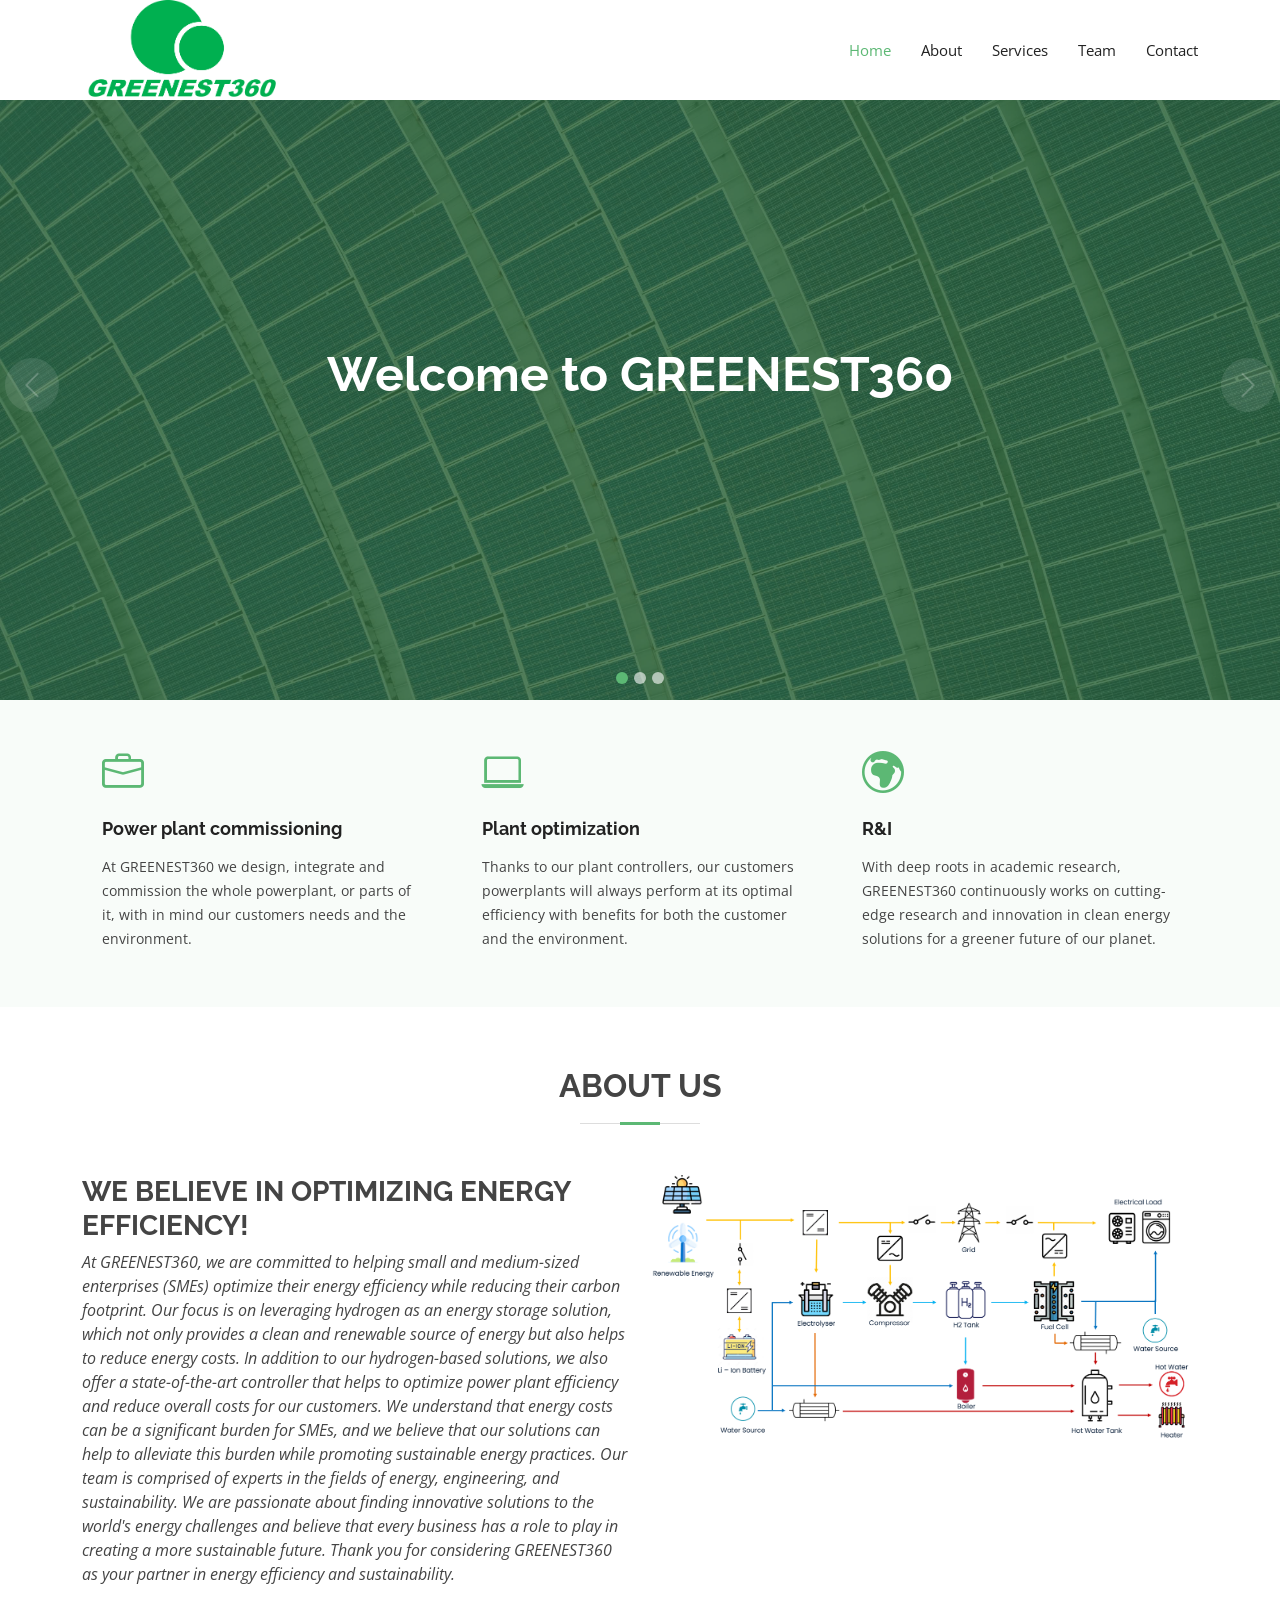
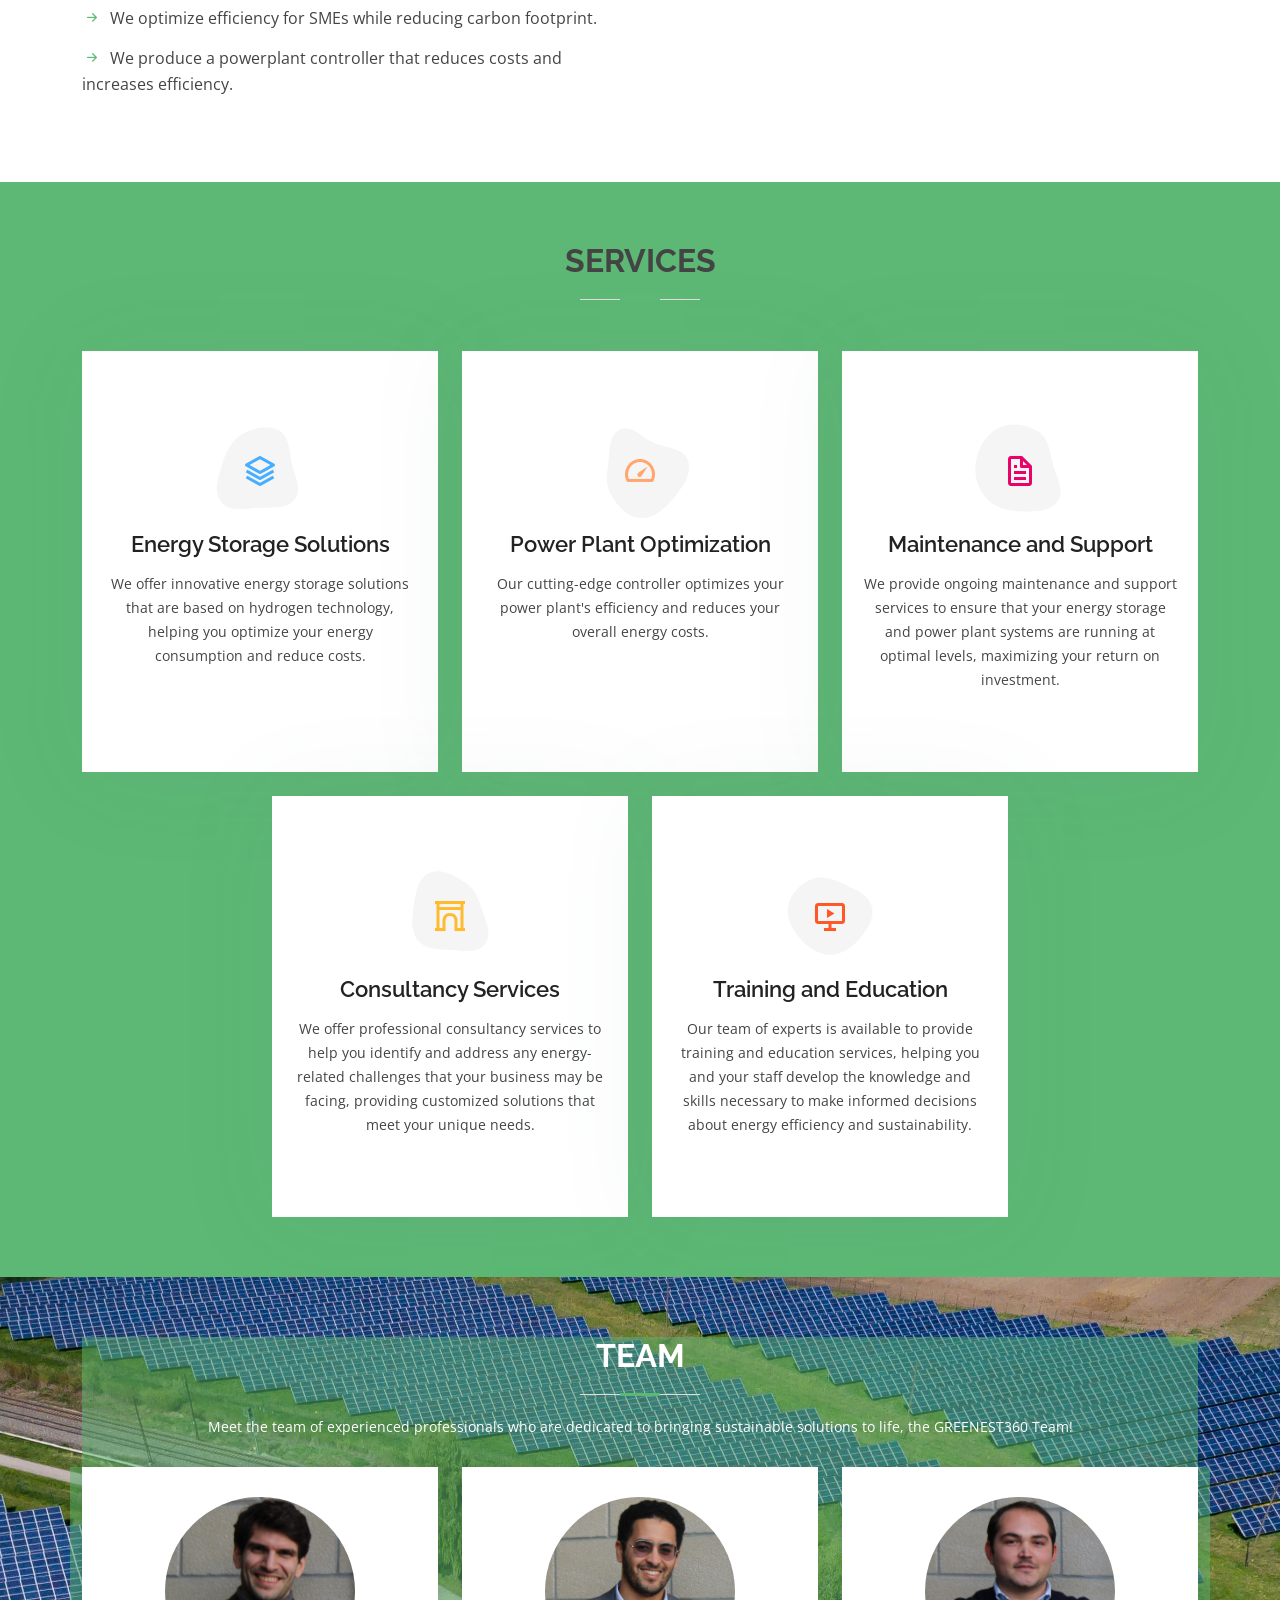
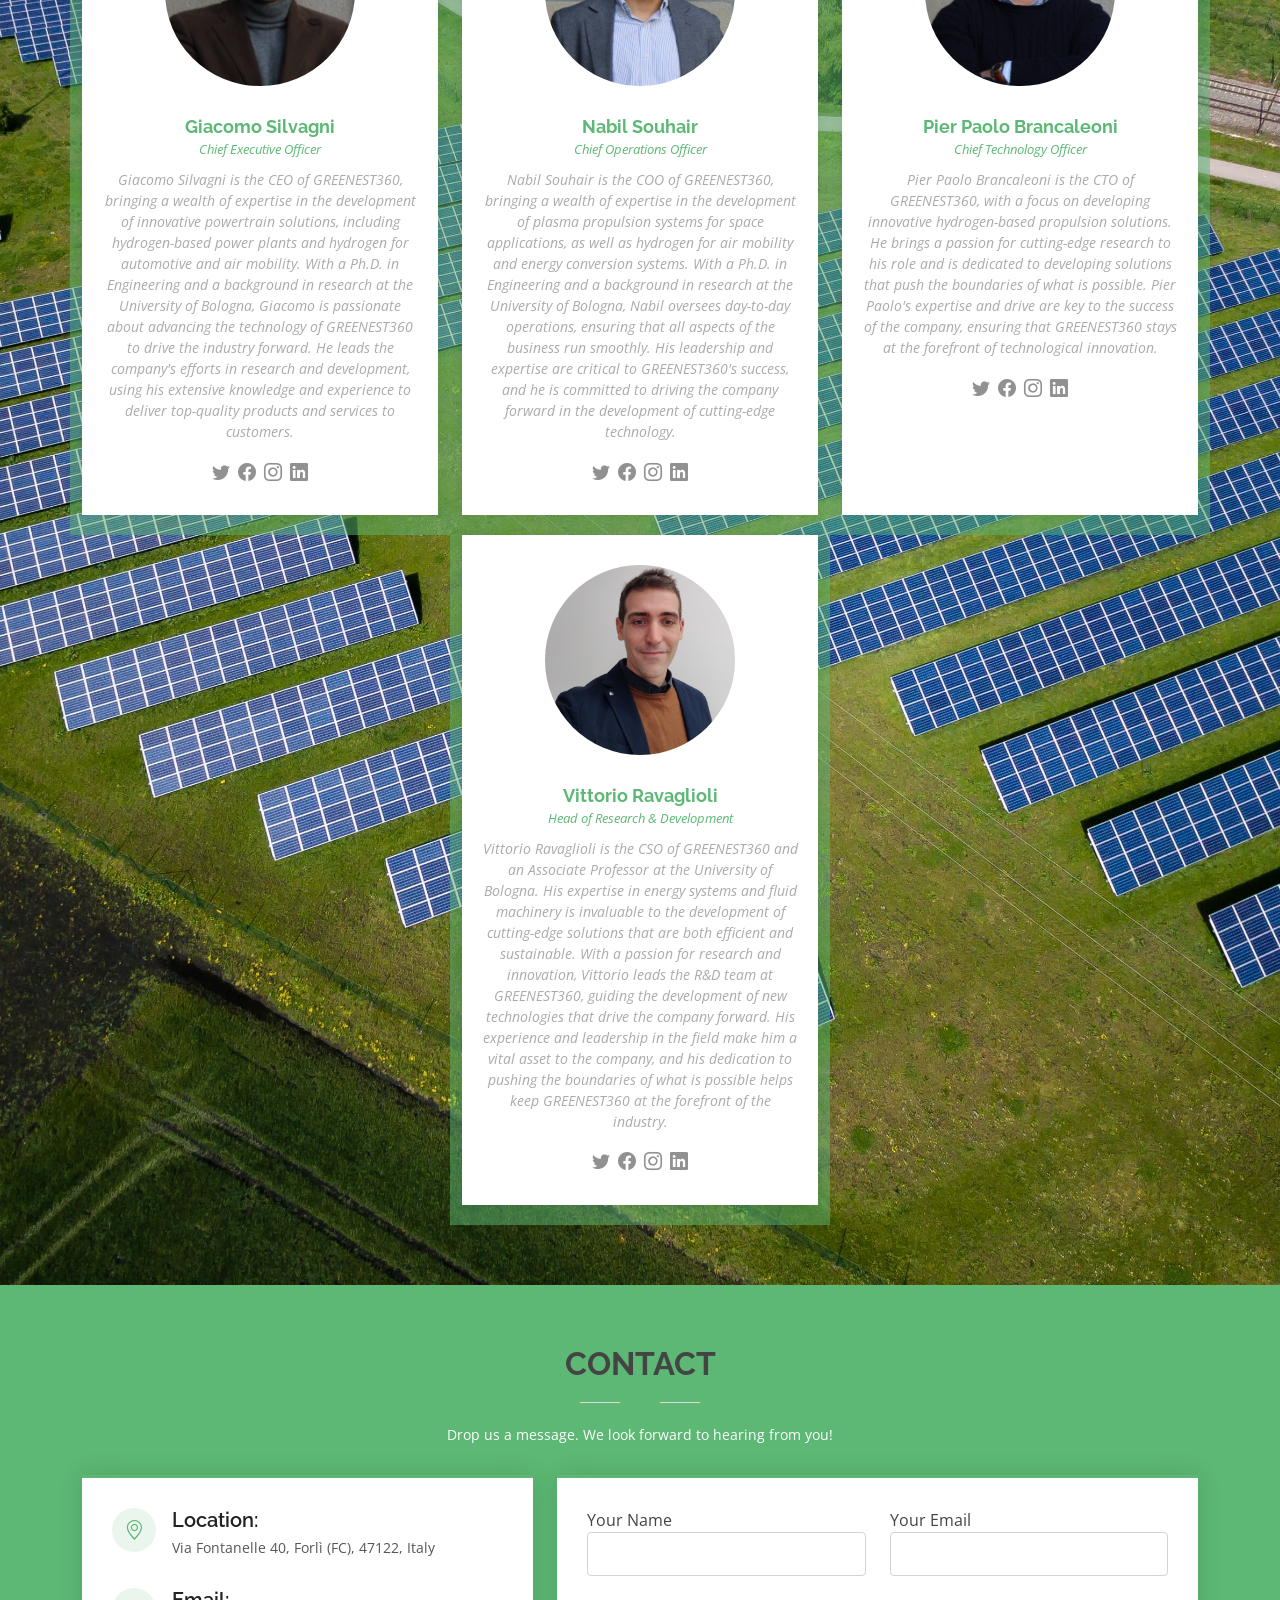
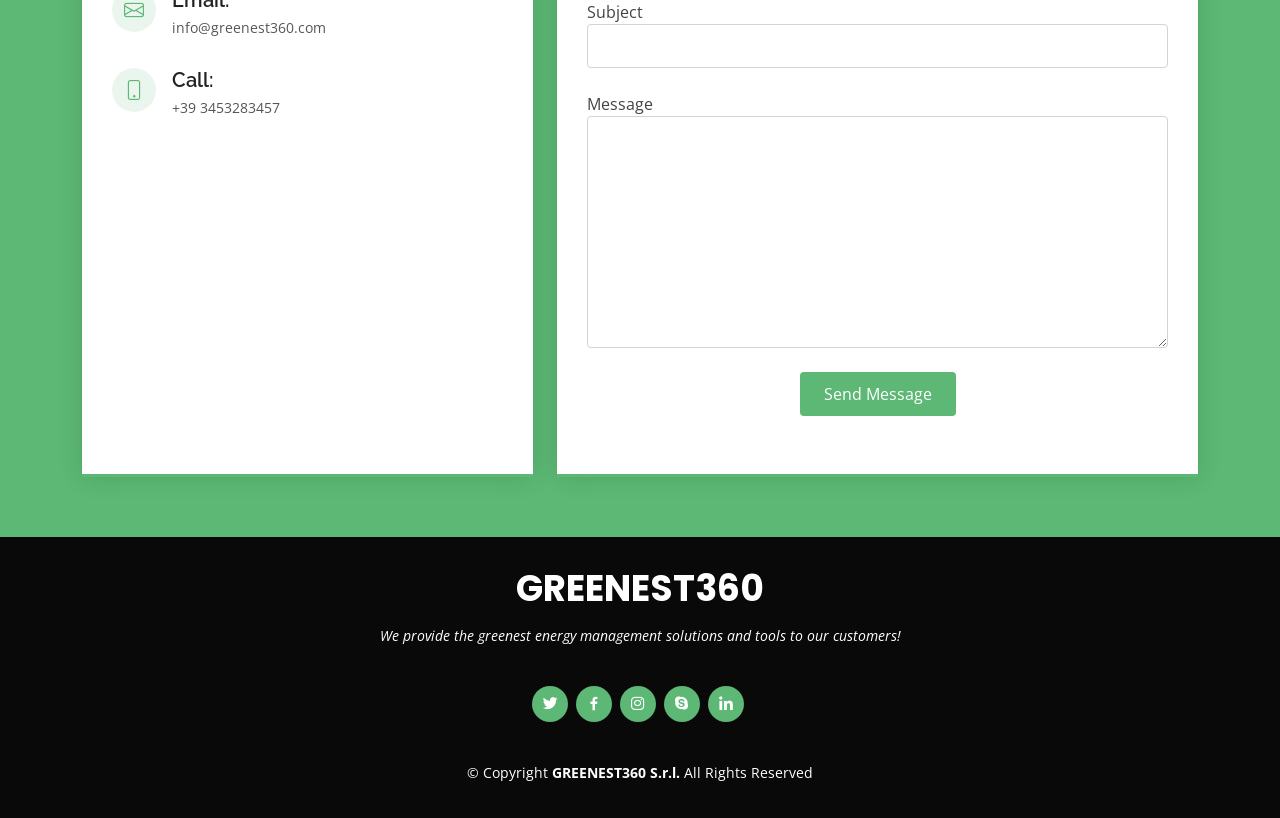
<file: index.html>
<!DOCTYPE html>
<html lang="en">

<head>
  <meta charset="utf-8">
  <meta content="width=device-width, initial-scale=1.0" name="viewport">

  <title>GREENEST360</title>
  <meta content="" name="description">
  <meta content="" name="keywords">

  <!-- Favicons -->
  <link href="assets/img/favicon.png" rel="icon">
  <link href="assets/img/apple-touch-icon.png" rel="apple-touch-icon">

  <!-- Google Fonts -->
  <link href="https://fonts.googleapis.com/css?family=Open+Sans:300,300i,400,400i,600,600i,700,700i|Raleway:300,300i,400,400i,500,500i,600,600i,700,700i|Poppins:300,300i,400,400i,500,500i,600,600i,700,700i" rel="stylesheet">

  <!-- Vendor CSS Files -->
  <link href="assets/vendor/animate.css/animate.min.css" rel="stylesheet">
  <link href="assets/vendor/bootstrap/css/bootstrap.min.css" rel="stylesheet">
  <link href="assets/vendor/bootstrap-icons/bootstrap-icons.css" rel="stylesheet">
  <link href="assets/vendor/boxicons/css/boxicons.min.css" rel="stylesheet">
  <link href="assets/vendor/glightbox/css/glightbox.min.css" rel="stylesheet">
  <link href="assets/vendor/swiper/swiper-bundle.min.css" rel="stylesheet">

  <!-- Template Main CSS File -->
  <link href="assets/css/style.css" rel="stylesheet">

  <!-- =======================================================
  * Template Name: Green - v4.10.0
  * Template URL: https://bootstrapmade.com/green-free-one-page-bootstrap-template/
  * Author: BootstrapMade.com
  * License: https://bootstrapmade.com/license/
  ======================================================== -->
</head>

<body>

  <!-- ======= Top Bar ======= -->
  <!-- <section id="topbar" class="d-flex align-items-center">
    <div class="container d-flex justify-content-center justify-content-md-between">
      <div class="contact-info d-flex align-items-center">
        <i class="bi bi-envelope-fill"></i><a href="mailto:contact@example.com">info@greenest360.com</a>
        <i class="bi bi-phone-fill phone-icon"></i> +39 3453283457
      </div>
      <div class="social-links d-none d-md-block">
        <a href="#" class="twitter"><i class="bi bi-twitter"></i></a>
        <a href="#" class="facebook"><i class="bi bi-facebook"></i></a>
        <a href="#" class="instagram"><i class="bi bi-instagram"></i></a>
        <a href="#" class="linkedin"><i class="bi bi-linkedin"></i></i></a>
      </div>
    </div>
  </section> -->

  <!-- ======= Header ======= -->
  <header id="header" class="d-flex align-items-center">
    <div class="container d-flex align-items-center">

      <a href="index.html" class="logo me-auto"><img src="media/logo/logo_1.png" alt="" style="height: 100px; width: auto;" class="img-fluid"></a>

      <nav id="navbar" class="navbar">
        <ul>
          <li><a class="nav-link scrollto active" href="#hero">Home</a></li>
          <li><a class="nav-link scrollto" href="#about">About</a></li>
          <li><a class="nav-link scrollto" href="#services">Services</a></li>
          <!-- <li><a class="nav-link scrollto " href="#portfolio">Portfolio</a></li> -->
          <li><a class="nav-link scrollto" href="#team">Team</a></li>
          <li><a class="nav-link scrollto" href="#contact">Contact</a></li>
          <!-- <li><a class="getstarted scrollto" href="#about">Get Started</a></li> -->
        </ul>
        <i class="bi bi-list mobile-nav-toggle"></i>
      </nav><!-- .navbar -->

    </div>
  </header><!-- End Header -->

  <!-- ======= Hero Section ======= -->
  <section id="hero">
    <div id="heroCarousel" data-bs-interval="5000" class="carousel slide carousel-fade" data-bs-ride="carousel">

      <ol class="carousel-indicators" id="hero-carousel-indicators"></ol>

      <div class="carousel-inner" role="listbox">

        <!-- Slide 1 -->
        <div class="carousel-item active" style="background-image: url(media/banner4.jpg)">
          <div class="carousel-container">
            <div class="container">
              <h2 class="animate__animated animate__fadeInDown">Welcome to <span>GREENEST360</span></h2>
              <!-- <p class="animate__animated animate__fadeInUp">We provide the greenest energy management solutions and tools to our customers!</p> -->
              <!-- <a href="#about" class="btn-get-started animate__animated animate__fadeInUp scrollto">Read More</a> -->
            </div>
          </div>
        </div>

        <!-- Slide 2 -->
        <div class="carousel-item" style="background-image: url(media/banner2.jpg)">
          <div class="carousel-container">
            <div class="container">
              <h2 class="animate__animated animate__fadeInDown"> We provide the Greenest energy solutions!</h2>
              <p class="animate__animated animate__fadeInUp">Discover how <span>GREENEST360 can help you optimize your power plant and reach your sustainability goals!</p>
              <a href="#services" class="btn-get-started animate__animated animate__fadeInUp scrollto">Discover</a>
            </div>
          </div>
        </div>

        <!-- Slide 3 -->
        <div class="carousel-item" style="background-image: url(media/team_1.JPG)">
          <div class="carousel-container">
            <div class="container">
              <h2 class="animate__animated animate__fadeInDown">Great goals require great teams!</h2>
              <p class="animate__animated animate__fadeInUp">Meet the team of experienced professionals who are dedicated to bringing sustainable solutions to life, the GREENEST360 Team!</p>
              <a href="#team" class="btn-get-started animate__animated animate__fadeInUp scrollto">Meet the Team</a>
            </div>
          </div>
        </div>

      </div>

      <a class="carousel-control-prev" href="#heroCarousel" role="button" data-bs-slide="prev">
        <span class="carousel-control-prev-icon bi bi-chevron-left" aria-hidden="true"></span>
      </a>

      <a class="carousel-control-next" href="#heroCarousel" role="button" data-bs-slide="next">
        <span class="carousel-control-next-icon bi bi-chevron-right" aria-hidden="true"></span>
      </a>

    </div>
  </section><!-- End Hero -->

  <main id="main">

    <!-- ======= Featured Services Section ======= -->
    <section id="featured-services" class="featured-services section-bg">
      <div class="container">

        <div class="row no-gutters">
          <div class="col-lg-4 col-md-6">
            <div class="icon-box">
              <div class="icon"><i class="bi bi-briefcase"></i></div>
              <h4 class="title"><a href="">Power plant commissioning</a></h4>
              <p class="description">At GREENEST360 we design, integrate and commission the whole powerplant, or parts of it, with in mind our customers needs and the environment.</p>
            </div>
          </div>
          <div class="col-lg-4 col-md-6">
            <div class="icon-box">
              <div class="icon"><i class="bi bi-laptop"></i></div>
              <h4 class="title"><a href="">Plant optimization</a></h4>
              <p class="description">Thanks to our plant controllers, our customers powerplants will always perform at its optimal efficiency with benefits for both the customer and the environment.</p>
            </div>
          </div>
          <div class="col-lg-4 col-md-6">
            <div class="icon-box">
              <div class="icon"><i class="bi bi-globe-europe-africa"></i></div>
              <h4 class="title"><a href="">R&I</a></h4>
              <p class="description">With deep roots in academic research, GREENEST360 continuously works on cutting-edge research and innovation in clean energy solutions for a greener future of our planet.</p>
            </div>
          </div>
        </div>

      </div>
    </section><!-- End Featured Services Section -->

    <!-- ======= About Us Section ======= -->
    <section id="about" class="about">
      <div class="container">

        <div class="section-title">
          <h2>About Us</h2>
          <p>  </p>
        </div>

        <div class="row">
          <div class="col-lg-6 order-1 order-lg-2">
            <img src="media/plant_layout.png" class="img-fluid" alt="">
          </div>
          <div class="col-lg-6 pt-4 pt-lg-0 order-2 order-lg-1 content">
            <h3>WE BELIEVE IN OPTIMIZING ENERGY EFFICIENCY!</h3>
            <p class="fst-italic">            
              At GREENEST360, we are committed to helping small and medium-sized enterprises (SMEs) optimize their energy efficiency while reducing their carbon footprint. Our focus is on leveraging hydrogen as an energy storage solution, which not only provides a clean and renewable source of energy but also helps to reduce energy costs.
              In addition to our hydrogen-based solutions, we also offer a state-of-the-art controller that helps to optimize power plant efficiency and reduce overall costs for our customers. We understand that energy costs can be a significant burden for SMEs, and we believe that our solutions can help to alleviate this burden while promoting sustainable energy practices.
              Our team is comprised of experts in the fields of energy, engineering, and sustainability. We are passionate about finding innovative solutions to the world's energy challenges and believe that every business has a role to play in creating a more sustainable future.
              Thank you for considering GREENEST360 as your partner in energy efficiency and sustainability.           
              
            </p>
            <ul>
              <li><i class="bi bi-arrow-right-short"></i> We optimize efficiency for SMEs while reducing carbon footprint.</li>
              <li><i class="bi bi-arrow-right-short"></i> We produce a powerplant controller that reduces costs and increases efficiency.</li>
            </ul>
            <p>
            </p>
          </div>
        </div>

      </div>
    </section>
    <!-- End About Us Section -->

    <!-- ======= Why Us Section ======= -->
    <!-- <section id="why-us" class="why-us">
      <div class="container">

        <div class="row no-gutters">

          <div class="col-lg-4 col-md-6 content-item">
            <span>01</span>
            <h4>Lorem Ipsum</h4>
            <p>Ulamco laboris nisi ut aliquip ex ea commodo consequat. Et consectetur ducimus vero placeat</p>
          </div>

          <div class="col-lg-4 col-md-6 content-item">
            <span>02</span>
            <h4>Repellat Nihil</h4>
            <p>Dolorem est fugiat occaecati voluptate velit esse. Dicta veritatis dolor quod et vel dire leno para dest</p>
          </div>

          <div class="col-lg-4 col-md-6 content-item">
            <span>03</span>
            <h4> Ad ad velit qui</h4>
            <p>Molestiae officiis omnis illo asperiores. Aut doloribus vitae sunt debitis quo vel nam quis</p>
          </div>

          <div class="col-lg-4 col-md-6 content-item">
            <span>04</span>
            <h4>Repellendus molestiae</h4>
            <p>Inventore quo sint a sint rerum. Distinctio blanditiis deserunt quod soluta quod nam mider lando casa</p>
          </div>

          <div class="col-lg-4 col-md-6 content-item">
            <span>05</span>
            <h4>Sapiente Magnam</h4>
            <p>Vitae dolorem in deleniti ipsum omnis tempore voluptatem. Qui possimus est repellendus est quibusdam</p>
          </div>

          <div class="col-lg-4 col-md-6 content-item">
            <span>06</span>
            <h4>Facilis Impedit</h4>
            <p>Quis eum numquam veniam ea voluptatibus voluptas. Excepturi aut nostrum repudiandae voluptatibus corporis sequi</p>
          </div>

        </div>

      </div>
    </section> -->
    <!-- End Why Us Section -->

    <!-- ======= Our Clients Section ======= -->
    <!-- <section id="clients" class="clients">
      <div class="container">

        <div class="section-title">
          <h2>Our Clients</h2>
          <p>Magnam dolores commodi suscipit. Necessitatibus eius consequatur ex aliquid fuga eum quidem. Sit sint consectetur velit. Quisquam quos quisquam cupiditate. Et nemo qui impedit suscipit alias ea. Quia fugiat sit in iste officiis commodi quidem hic quas.</p>
        </div>

        <div class="clients-slider swiper">
          <div class="swiper-wrapper align-items-center">
            <div class="swiper-slide"><img src="assets/img/clients/client-1.png" class="img-fluid" alt=""></div>
            <div class="swiper-slide"><img src="assets/img/clients/client-2.png" class="img-fluid" alt=""></div>
            <div class="swiper-slide"><img src="assets/img/clients/client-3.png" class="img-fluid" alt=""></div>
            <div class="swiper-slide"><img src="assets/img/clients/client-4.png" class="img-fluid" alt=""></div>
            <div class="swiper-slide"><img src="assets/img/clients/client-5.png" class="img-fluid" alt=""></div>
            <div class="swiper-slide"><img src="assets/img/clients/client-6.png" class="img-fluid" alt=""></div>
            <div class="swiper-slide"><img src="assets/img/clients/client-7.png" class="img-fluid" alt=""></div>
            <div class="swiper-slide"><img src="assets/img/clients/client-8.png" class="img-fluid" alt=""></div>
          </div>
          <div class="swiper-pagination"></div>
        </div>

      </div> -->
    <!-- </section> -->
    <!-- End Our Clients Section -->

    <!-- ======= Services Section ======= -->
    <section id="services" class="services">
      <div class="container">

        <div class="section-title">
          <h2>Services</h2>
          <!-- <p> </p> -->
        </div>

        <div class="row d-flex justify-content-center">
          <div class="col-lg-4 col-md-6 d-flex align-items-stretch" data-aos="zoom-in" data-aos-delay="100">
            <div class="icon-box iconbox-blue">
              <div class="icon">
                <svg width="100" height="100" viewBox="0 0 600 600" xmlns="http://www.w3.org/2000/svg">
                  <path stroke="none" stroke-width="0" fill="#f5f5f5" d="M300,521.0016835830174C376.1290562159157,517.8887921683347,466.0731472004068,529.7835943286574,510.70327084640275,468.03025145048787C554.3714126377745,407.6079735673963,508.03601936045806,328.9844924480964,491.2728898941984,256.3432110539036C474.5976632858925,184.082847569629,479.9380746630129,96.60480741107993,416.23090153303,58.64404602377083C348.86323505073057,18.502131276798302,261.93793281208167,40.57373210992963,193.5410806939664,78.93577620505333C130.42746243093433,114.334589627462,98.30271207620316,179.96522072025542,76.75703585869454,249.04625023123273C51.97151888228291,328.5150500222984,13.704378332031375,421.85034740162234,66.52175969318436,486.19268352777647C119.04800174914682,550.1803526380478,217.28368757567262,524.383925680826,300,521.0016835830174"></path>
                </svg>
                <i class="bx bx-layer"></i>
              </div>
              <h4><a href="">Energy Storage Solutions</a></h4>
              <p>We offer innovative energy storage solutions that are based on hydrogen technology, helping you optimize your energy consumption and reduce costs.</p>
            </div>
          </div>

          <div class="col-lg-4 col-md-6 d-flex align-items-stretch mt-4 mt-md-0" data-aos="zoom-in" data-aos-delay="200">
            <div class="icon-box iconbox-orange ">
              <div class="icon">
                <svg width="100" height="100" viewBox="0 0 600 600" xmlns="http://www.w3.org/2000/svg">
                  <path stroke="none" stroke-width="0" fill="#f5f5f5" d="M300,582.0697525312426C382.5290701553225,586.8405444964366,449.9789794690241,525.3245884688669,502.5850820975895,461.55621195738473C556.606425686781,396.0723002908107,615.8543463187945,314.28637112970534,586.6730223649479,234.56875336149918C558.9533121215079,158.8439757836574,454.9685369536778,164.00468322053177,381.49747125262974,130.76875717737553C312.15926192815925,99.40240125094834,248.97055460311594,18.661163978235184,179.8680185752513,50.54337015887873C110.5421016452524,82.52863877960104,119.82277516462835,180.83849132639028,109.12597500060166,256.43424936330496C100.08760227029461,320.3096726198365,92.17705696193138,384.0621239912766,124.79988738764834,439.7174275375508C164.83382741302287,508.01625554203684,220.96474134820875,577.5009287672846,300,582.0697525312426"></path>
                </svg>
                <i class="bx bx-tachometer"></i>
              </div>
              <h4><a href="">Power Plant Optimization</a></h4>
              <p>Our cutting-edge controller optimizes your power plant's efficiency and reduces your overall energy costs.</p>
            </div>
          </div>

          <div class="col-lg-4 col-md-6 d-flex align-items-stretch mt-4 mt-lg-0" data-aos="zoom-in" data-aos-delay="300">
            <div class="icon-box iconbox-pink">
              <div class="icon">
                <svg width="100" height="100" viewBox="0 0 600 600" xmlns="http://www.w3.org/2000/svg">
                  <path stroke="none" stroke-width="0" fill="#f5f5f5" d="M300,541.5067337569781C382.14930387511276,545.0595476570109,479.8736841581634,548.3450877840088,526.4010558755058,480.5488172755941C571.5218469581645,414.80211281144784,517.5187510058486,332.0715597781072,496.52539010469104,255.14436215662573C477.37192572678356,184.95920475031193,473.57363656557914,105.61284051026155,413.0603344069578,65.22779650032875C343.27470386102294,18.654635553484475,251.2091493199835,5.337323636656869,175.0934190732945,40.62881213300186C97.87086631185822,76.43348514350839,51.98124368387456,156.15599469081315,36.44837278890362,239.84606092416172C21.716077023791087,319.22268207091537,43.775223500013084,401.1760424656574,96.891909868211,461.97329694683043C147.22146801428983,519.5804099606455,223.5754009179313,538.201503339737,300,541.5067337569781"></path>
                </svg>
                <i class="bx bx-file"></i>
              </div>
              <h4><a href="">Maintenance and Support</a></h4>
              <p>We provide ongoing maintenance and support services to ensure that your energy storage and power plant systems are running at optimal levels, maximizing your return on investment.</p>
            </div>
          </div>

          <div class="col-lg-4 col-md-6 d-flex align-items-stretch mt-4" data-aos="zoom-in" data-aos-delay="100">
            <div class="icon-box iconbox-yellow">
              <div class="icon">
                <svg width="100" height="100" viewBox="0 0 600 600" xmlns="http://www.w3.org/2000/svg">
                  <path stroke="none" stroke-width="0" fill="#f5f5f5" d="M300,503.46388370962813C374.79870501325706,506.71871716319447,464.8034551963731,527.1746412648533,510.4981551193396,467.86667711651364C555.9287308511215,408.9015244558933,512.6030010748507,327.5744911775523,490.211057578863,256.5855673507754C471.097692560561,195.9906835881958,447.69079081568157,138.11976852964426,395.19560036434837,102.3242989838813C329.3053358748298,57.3949838291264,248.02791733380457,8.279543830951368,175.87071277845988,42.242879143198664C103.41431057327972,76.34704239035025,93.79494320519305,170.9812938413882,81.28167332365135,250.07896920659033C70.17666984294237,320.27484674793965,64.84698225790005,396.69656628748305,111.28512138212992,450.4950937839243C156.20124167950087,502.5303643271138,231.32542653798444,500.4755392045468,300,503.46388370962813"></path>
                </svg>
                <i class="bx bx-arch"></i>
              </div>
              <h4><a href="">Consultancy Services</a></h4>
              <p>We offer professional consultancy services to help you identify and address any energy-related challenges that your business may be facing, providing customized solutions that meet your unique needs.</p>
            </div>
          </div>

          <div class="col-lg-4 col-md-6 d-flex align-items-stretch mt-4" data-aos="zoom-in" data-aos-delay="200">
            <div class="icon-box iconbox-red">
              <div class="icon">
                <svg width="100" height="100" viewBox="0 0 600 600" xmlns="http://www.w3.org/2000/svg">
                  <path stroke="none" stroke-width="0" fill="#f5f5f5" d="M300,532.3542879108572C369.38199826031484,532.3153073249985,429.10787420159085,491.63046689027357,474.5244479745417,439.17860296908856C522.8885846962883,383.3225815378663,569.1668002868075,314.3205725914397,550.7432151929288,242.7694973846089C532.6665558377875,172.5657663291529,456.2379748765914,142.6223662098291,390.3689995646985,112.34683881706744C326.66090330228417,83.06452184765237,258.84405631176094,53.51806209861945,193.32584062364296,78.48882559362697C121.61183558270385,105.82097193414197,62.805066853699245,167.19869350419734,48.57481801355237,242.6138429142374C34.843463184063346,315.3850353017275,76.69343916112496,383.4422959591041,125.22947124332185,439.3748458443577C170.7312796277747,491.8107796887764,230.57421082200815,532.3932930995766,300,532.3542879108572"></path>
                </svg>
                <i class="bx bx-slideshow"></i>
              </div>
              <h4><a href="">Training and Education</a></h4>
              <p>Our team of experts is available to provide training and education services, helping you and your staff develop the knowledge and skills necessary to make informed decisions about energy efficiency and sustainability.</p>
            </div>
          </div>

          <!-- <div class="col-lg-4 col-md-6 d-flex align-items-stretch mt-4" data-aos="zoom-in" data-aos-delay="300">
            <div class="icon-box iconbox-teal">
              <div class="icon">
                <svg width="100" height="100" viewBox="0 0 600 600" xmlns="http://www.w3.org/2000/svg">
                  <path stroke="none" stroke-width="0" fill="#f5f5f5" d="M300,566.797414625762C385.7384707136149,576.1784315230908,478.7894351017131,552.8928747891023,531.9192734346935,484.94944893311C584.6109503024035,417.5663521118492,582.489472248146,322.67544863468447,553.9536738515405,242.03673114598146C529.1557734026468,171.96086150256528,465.24506316201064,127.66468636344209,395.9583748389544,100.7403814666027C334.2173773831606,76.7482773500951,269.4350130405921,84.62216499799875,207.1952322260088,107.2889140133804C132.92018162631612,134.33871894543012,41.79353780512637,160.00259165414826,22.644507872594943,236.69541883565114C3.319112789854554,314.0945973066697,72.72355303640163,379.243833228382,124.04198916343866,440.3218312028393C172.9286146004772,498.5055451809895,224.45579914871206,558.5317968840102,300,566.797414625762"></path>
                </svg>
                <i class="bx bx-arch"></i>
              </div>
              <h4><a href="">Divera Don</a></h4>
              <p>Modi nostrum vel laborum. Porro fugit error sit minus sapiente sit aspernatur</p>
            </div>
          </div> -->

        </div>

      </div>
    </section><!-- End Services Section -->

    <!-- ======= Cta Section ======= -->
    <!-- <section id="cta" class="cta">
      <div class="container">

        <div class="row">
          <div class="col-lg-9 text-center text-lg-start">
            <h3>Call To Action</h3>
            <p> Duis aute irure dolor in reprehenderit in voluptate velit esse cillum dolore eu fugiat nulla pariatur. Excepteur sint occaecat cupidatat non proident, sunt in culpa qui officia deserunt mollit anim id est laborum.</p>
          </div>
          <div class="col-lg-3 cta-btn-container text-center">
            <a class="cta-btn align-middle" href="#">Call To Action</a>
          </div>
        </div>

      </div> -->
    <!-- </section> -->
    <!-- End Cta Section -->  

    <!-- ======= Team Section ======= -->
    <section id="team" class="team team-background-image" style="background-image: url('media/banner1.jpg')">
      <div class="container">

        <div class="section-title" style="color: #ffffff; background-color:rgba(92, 184, 116, 0.5);" >
          <h2>Team</h2>
          <p>Meet the team of experienced professionals who are dedicated to bringing sustainable solutions to life, the GREENEST360 Team!</p>
          <!-- <img src="media/team_1.JPG" alt="" width="1400px" height="auto"> -->
        </div>

        <div class="row d-flex justify-content-center">
          <div class="col-lg-4 col-md-6 d-flex align-items-stretch" style="color: #5cb874; background-color:rgba(92, 184, 116, 0.5);">
            <div class="member">
              <img src="media/team_GS2.JPG" alt="">
              <h4>Giacomo Silvagni</h4>
              <span>Chief Executive Officer</span>
              <p>
                Giacomo Silvagni is the CEO of GREENEST360, bringing a wealth of expertise in the development of innovative powertrain solutions, including hydrogen-based power plants and hydrogen for automotive and air mobility. With a Ph.D. in Engineering and a background in research at the University of Bologna, Giacomo is passionate about advancing the technology of GREENEST360 to drive the industry forward. He leads the company's efforts in research and development, using his extensive knowledge and experience to deliver top-quality products and services to customers. 
              </p>
              <div class="social">
                <a href=""><i class="bi bi-twitter"></i></a>
                <a href=""><i class="bi bi-facebook"></i></a>
                <a href=""><i class="bi bi-instagram"></i></a>
                <a href=""><i class="bi bi-linkedin"></i></a>
              </div>
            </div>
          </div>

          <div class="col-lg-4 col-md-6 d-flex align-items-stretch" style="color: #5cb874; background-color:rgba(92, 184, 116, 0.5);">
            <div class="member">
              <img src="media/team_NS2.JPG" alt="">
              <h4>Nabil Souhair</h4>
              <span>Chief Operations Officer</span>
              <p>
                Nabil Souhair is the COO of GREENEST360, bringing a wealth of expertise in the development of plasma propulsion systems for space applications, as well as hydrogen for air mobility and energy conversion systems. With a Ph.D. in Engineering and a background in research at the University of Bologna, Nabil oversees day-to-day operations, ensuring that all aspects of the business run smoothly. His leadership and expertise are critical to GREENEST360's success, and he is committed to driving the company forward in the development of cutting-edge technology.
              </p>
              <div class="social">
                <a href=""><i class="bi bi-twitter"></i></a>
                <a href=""><i class="bi bi-facebook"></i></a>
                <a href=""><i class="bi bi-instagram"></i></a>
                <a href=""><i class="bi bi-linkedin"></i></a>
              </div>
            </div>
          </div>

          <div class="col-lg-4 col-md-6 d-flex align-items-stretch" style="color: #5cb874; background-color:rgba(92, 184, 116, 0.5);">
            <div class="member">
              <img src="media/team_PPB2.JPG" alt="">
              <h4>Pier Paolo Brancaleoni</h4>
              <span>Chief Technology Officer</span>
              <p>
                Pier Paolo Brancaleoni is the CTO of GREENEST360, with a focus on developing innovative hydrogen-based propulsion solutions. He brings a passion for cutting-edge research to his role and is dedicated to developing solutions that push the boundaries of what is possible. Pier Paolo's expertise and drive are key to the success of the company, ensuring that GREENEST360 stays at the forefront of technological innovation.
              </p>
              <div class="social">
                <a href=""><i class="bi bi-twitter"></i></a>
                <a href=""><i class="bi bi-facebook"></i></a>
                <a href=""><i class="bi bi-instagram"></i></a>
                <a href=""><i class="bi bi-linkedin"></i></a>
              </div>
            </div>
          </div>
          
          <!-- <div class="col-lg-4 col-md-6 d-flex align-items-stretch" style="color: #5cb874; background-color:rgba(92, 184, 116, 0.5);">
          </div> -->
          
          <div class="col-lg-4 col-md-6 d-flex align-items-stretch" style="color: #5cb874; background-color:rgba(92, 184, 116, 0.5);">
            <div class="member">
              <img src="media/team_VR2.jpg" alt="">
              <h4>Vittorio Ravaglioli</h4>
              <span>Head of Research & Development</span>
              <p>
                Vittorio Ravaglioli is the CSO of GREENEST360 and an Associate Professor at the University of Bologna. His expertise in energy systems and fluid machinery is invaluable to the development of cutting-edge solutions that are both efficient and sustainable. With a passion for research and innovation, Vittorio leads the R&D team at GREENEST360, guiding the development of new technologies that drive the company forward. His experience and leadership in the field make him a vital asset to the company, and his dedication to pushing the boundaries of what is possible helps keep GREENEST360 at the forefront of the industry.
              </p>
              <div class="social">
                <a href=""><i class="bi bi-twitter"></i></a>
                <a href=""><i class="bi bi-facebook"></i></a>
                <a href=""><i class="bi bi-instagram"></i></a>
                <a href=""><i class="bi bi-linkedin"></i></a>
              </div>
            </div>
          </div>
          
          <!-- <div class="col-lg-4 col-md-6 d-flex align-items-stretch" style="color: #5cb874; background-color:rgba(92, 184, 116, 0.5);">
          </div> -->


        </div>

      </div>
    </section><!-- End Team Section -->

    <!-- ======= Contact Section ======= -->
    <section id="contact" class="contact">
      <div class="container">

        <div class="section-title">
          <h2>Contact</h2>
          <p>Drop us a message. We look forward to hearing from you!</p>
        </div>

        <div class="row">

          <div class="col-lg-5 d-flex align-items-stretch">
            <div class="info">
              <div class="address">
                <i class="bi bi-geo-alt"></i>
                <h4>Location:</h4>
                <p>Via Fontanelle 40, Forlì (FC), 47122, Italy</p>
              </div>

              <div class="email">
                <i class="bi bi-envelope"></i>
                <h4>Email:</h4>
                <p>info@greenest360.com</p>
              </div>

              <div class="phone">
                <i class="bi bi-phone"></i>
                <h4>Call:</h4>
                <p>+39 3453283457</p>
              </div>

              <iframe src="https://www.google.com/maps/embed?pb=!1m18!1m12!1m3!1d2860.3439124820106!2d12.06138281568913!3d44.199982779106364!2m3!1f0!2f0!3f0!3m2!1i1024!2i768!4f13.1!3m3!1m2!1s0x132b580f09187775%3A0x63cdb5b7b6867f1f!2sVia%20Fontanelle%2C%2040%2C%2047121%20Forl%C3%AC%20FC!5e0!3m2!1sen!2sit!4v1677486536630!5m2!1sen!2sit" frameborder="0" style="border:0; width: 100%; height: 290px;" allowfullscreen></iframe>
              <!-- <iframe src="https://www.google.com/maps/embed?pb=!1m18!1m12!1m3!1d2860.3439124820106!2d12.06138281568913!3d44.199982779106364!2m3!1f0!2f0!3f0!3m2!1i1024!2i768!4f13.1!3m3!1m2!1s0x132b580f09187775%3A0x63cdb5b7b6867f1f!2sVia%20Fontanelle%2C%2040%2C%2047121%20Forl%C3%AC%20FC!5e0!3m2!1sen!2sit!4v1677486536630!5m2!1sen!2sit" width="600" height="450" style="border:0;" allowfullscreen="" loading="lazy" referrerpolicy="no-referrer-when-downgrade"></iframe> -->
            </div>

          </div>

          <div class="col-lg-7 mt-5 mt-lg-0 d-flex align-items-stretch">
            <form action="forms/contact.php" method="post" role="form" class="php-email-form">
              <div class="row">
                <div class="form-group col-md-6">
                  <label for="name">Your Name</label>
                  <input type="text" name="name" class="form-control" id="name" required>
                </div>
                <div class="form-group col-md-6 mt-3 mt-md-0">
                  <label for="name">Your Email</label>
                  <input type="email" class="form-control" name="email" id="email" required>
                </div>
              </div>
              <div class="form-group mt-3">
                <label for="name">Subject</label>
                <input type="text" class="form-control" name="subject" id="subject" required>
              </div>
              <div class="form-group mt-3">
                <label for="name">Message</label>
                <textarea class="form-control" name="message" rows="10" required></textarea>
              </div>
              <div class="my-3">
                <div class="loading">Loading</div>
                <div class="error-message"></div>
                <div class="sent-message">Your message has been sent. Thank you!</div>
              </div>
              <div class="text-center"><button type="submit">Send Message</button></div>
            </form>
          </div>

        </div>

      </div>
    </section><!-- End Contact Section -->

  </main><!-- End #main -->

  <!-- ======= Footer ======= -->
  <footer id="footer">
    <div class="container">
      <h3>GREENEST360</h3>
      <p>We provide the greenest energy management solutions and tools to our customers!</p>
      <div class="social-links">
        <a href="#" class="twitter"><i class="bx bxl-twitter"></i></a>
        <a href="#" class="facebook"><i class="bx bxl-facebook"></i></a>
        <a href="#" class="instagram"><i class="bx bxl-instagram"></i></a>
        <a href="#" class="google-plus"><i class="bx bxl-skype"></i></a>
        <a href="#" class="linkedin"><i class="bx bxl-linkedin"></i></a>
      </div>
      <div class="copyright">
        &copy; Copyright <strong><span>GREENEST360 S.r.l.</span></strong> All Rights Reserved
      </div>
      <div class="credits">
        <!-- All the links in the footer should remain intact. -->
        <!-- You can delete the links only if you purchased the pro version. -->
        <!-- Licensing information: https://bootstrapmade.com/license/ -->
        <!-- Purchase the pro version with working PHP/AJAX contact form: https://bootstrapmade.com/green-free-one-page-bootstrap-template/ -->
        <!-- Designed by <a href="https://bootstrapmade.com/">BootstrapMade</a> -->
      </div>
    </div>
  </footer><!-- End Footer -->

  <a href="#" class="back-to-top d-flex align-items-center justify-content-center"><i class="bi bi-arrow-up-short"></i></a>

  <!-- Vendor JS Files -->
  <script src="assets/vendor/bootstrap/js/bootstrap.bundle.min.js"></script>
  <script src="assets/vendor/glightbox/js/glightbox.min.js"></script>
  <script src="assets/vendor/isotope-layout/isotope.pkgd.min.js"></script>
  <script src="assets/vendor/swiper/swiper-bundle.min.js"></script>
  <script src="assets/vendor/php-email-form/validate.js"></script>

  <!-- Template Main JS File -->
  <script src="assets/js/main.js"></script>

</body>

</html>
</file>
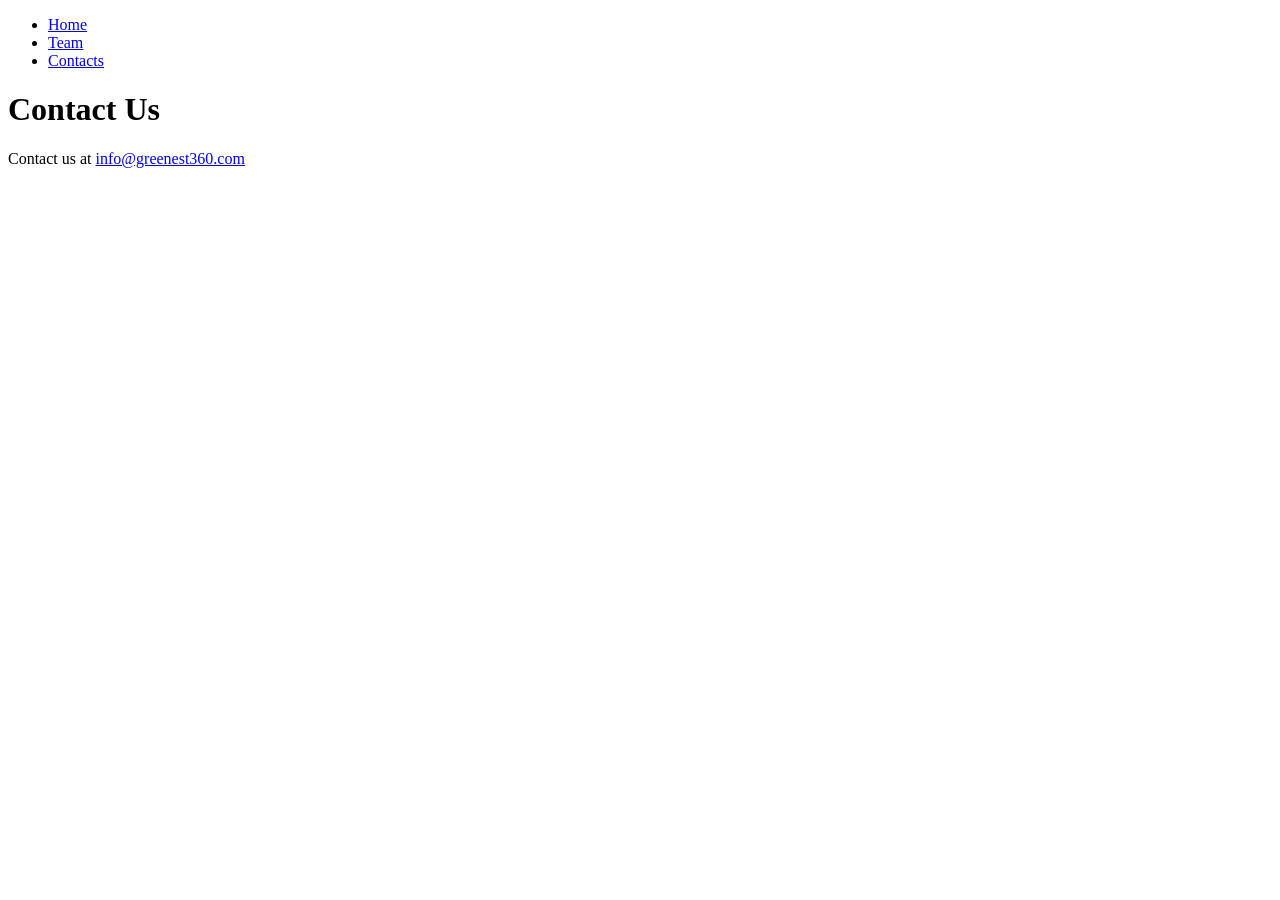
<file: contacts.html>
<!DOCTYPE html>
<html>
  <head>
    <title>Greenest360 - Contacts</title>
  </head>
  <body>
    <nav>
      <ul>
        <li><a href="index.html">Home</a></li>
        <li><a href="team.html">Team</a></li>
        <li><a href="contacts.html">Contacts</a></li>
      </ul>
    </nav>
    <main>
      <header>
        <h1>Contact Us</h1>
      </div>
    </div>
    <div class="footer">
        <p>Contact us at <a href="mailto:info@greenest360.com">info@greenest360.com</a></p>
    </div>
</file>
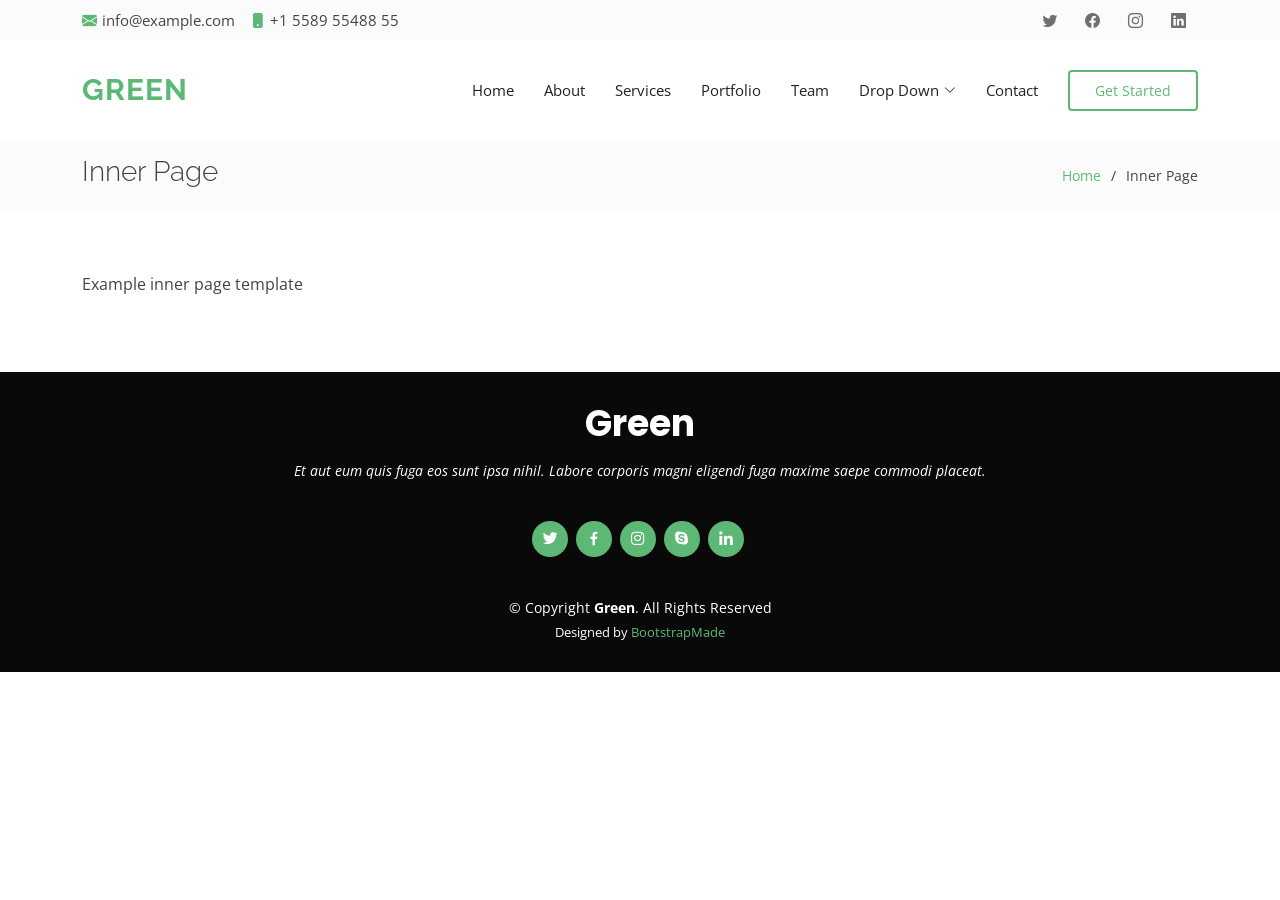
<file: inner-page.html>
<!DOCTYPE html>
<html lang="en">

<head>
  <meta charset="utf-8">
  <meta content="width=device-width, initial-scale=1.0" name="viewport">

  <title>Inner Page - Green Bootstrap Template</title>
  <meta content="" name="description">
  <meta content="" name="keywords">

  <!-- Favicons -->
  <link href="assets/img/favicon.png" rel="icon">
  <link href="assets/img/apple-touch-icon.png" rel="apple-touch-icon">

  <!-- Google Fonts -->
  <link href="https://fonts.googleapis.com/css?family=Open+Sans:300,300i,400,400i,600,600i,700,700i|Raleway:300,300i,400,400i,500,500i,600,600i,700,700i|Poppins:300,300i,400,400i,500,500i,600,600i,700,700i" rel="stylesheet">

  <!-- Vendor CSS Files -->
  <link href="assets/vendor/animate.css/animate.min.css" rel="stylesheet">
  <link href="assets/vendor/bootstrap/css/bootstrap.min.css" rel="stylesheet">
  <link href="assets/vendor/bootstrap-icons/bootstrap-icons.css" rel="stylesheet">
  <link href="assets/vendor/boxicons/css/boxicons.min.css" rel="stylesheet">
  <link href="assets/vendor/glightbox/css/glightbox.min.css" rel="stylesheet">
  <link href="assets/vendor/swiper/swiper-bundle.min.css" rel="stylesheet">

  <!-- Template Main CSS File -->
  <link href="assets/css/style.css" rel="stylesheet">

  <!-- =======================================================
  * Template Name: Green - v4.10.0
  * Template URL: https://bootstrapmade.com/green-free-one-page-bootstrap-template/
  * Author: BootstrapMade.com
  * License: https://bootstrapmade.com/license/
  ======================================================== -->
</head>

<body>

  <!-- ======= Top Bar ======= -->
  <section id="topbar" class="d-flex align-items-center">
    <div class="container d-flex justify-content-center justify-content-md-between">
      <div class="contact-info d-flex align-items-center">
        <i class="bi bi-envelope-fill"></i><a href="mailto:contact@example.com">info@example.com</a>
        <i class="bi bi-phone-fill phone-icon"></i> +1 5589 55488 55
      </div>
      <div class="social-links d-none d-md-block">
        <a href="#" class="twitter"><i class="bi bi-twitter"></i></a>
        <a href="#" class="facebook"><i class="bi bi-facebook"></i></a>
        <a href="#" class="instagram"><i class="bi bi-instagram"></i></a>
        <a href="#" class="linkedin"><i class="bi bi-linkedin"></i></i></a>
      </div>
    </div>
  </section>

  <!-- ======= Header ======= -->
  <header id="header" class="d-flex align-items-center">
    <div class="container d-flex align-items-center">

      <h1 class="logo me-auto"><a href="index.html">Green</a></h1>
      <!-- Uncomment below if you prefer to use an image logo -->
      <!-- <a href="index.html" class="logo me-auto"><img src="assets/img/logo.png" alt="" class="img-fluid"></a>-->

      <nav id="navbar" class="navbar">
        <ul>
          <li><a class="nav-link scrollto " href="#hero">Home</a></li>
          <li><a class="nav-link scrollto" href="#about">About</a></li>
          <li><a class="nav-link scrollto" href="#services">Services</a></li>
          <li><a class="nav-link scrollto " href="#portfolio">Portfolio</a></li>
          <li><a class="nav-link scrollto" href="#team">Team</a></li>
          <li class="dropdown"><a href="#"><span>Drop Down</span> <i class="bi bi-chevron-down"></i></a>
            <ul>
              <li><a href="#">Drop Down 1</a></li>
              <li class="dropdown"><a href="#"><span>Deep Drop Down</span> <i class="bi bi-chevron-right"></i></a>
                <ul>
                  <li><a href="#">Deep Drop Down 1</a></li>
                  <li><a href="#">Deep Drop Down 2</a></li>
                  <li><a href="#">Deep Drop Down 3</a></li>
                  <li><a href="#">Deep Drop Down 4</a></li>
                  <li><a href="#">Deep Drop Down 5</a></li>
                </ul>
              </li>
              <li><a href="#">Drop Down 2</a></li>
              <li><a href="#">Drop Down 3</a></li>
              <li><a href="#">Drop Down 4</a></li>
            </ul>
          </li>
          <li><a class="nav-link scrollto" href="#contact">Contact</a></li>
          <li><a class="getstarted scrollto" href="#about">Get Started</a></li>
        </ul>
        <i class="bi bi-list mobile-nav-toggle"></i>
      </nav><!-- .navbar -->

    </div>
  </header><!-- End Header -->

  <main id="main">

    <!-- ======= Breadcrumbs ======= -->
    <section class="breadcrumbs">
      <div class="container">

        <div class="d-flex justify-content-between align-items-center">
          <h2>Inner Page</h2>
          <ol>
            <li><a href="index.html">Home</a></li>
            <li>Inner Page</li>
          </ol>
        </div>

      </div>
    </section><!-- End Breadcrumbs -->

    <section class="inner-page">
      <div class="container">
        <p>
          Example inner page template
        </p>
      </div>
    </section>

  </main><!-- End #main -->

  <!-- ======= Footer ======= -->
  <footer id="footer">
    <div class="container">
      <h3>Green</h3>
      <p>Et aut eum quis fuga eos sunt ipsa nihil. Labore corporis magni eligendi fuga maxime saepe commodi placeat.</p>
      <div class="social-links">
        <a href="#" class="twitter"><i class="bx bxl-twitter"></i></a>
        <a href="#" class="facebook"><i class="bx bxl-facebook"></i></a>
        <a href="#" class="instagram"><i class="bx bxl-instagram"></i></a>
        <a href="#" class="google-plus"><i class="bx bxl-skype"></i></a>
        <a href="#" class="linkedin"><i class="bx bxl-linkedin"></i></a>
      </div>
      <div class="copyright">
        &copy; Copyright <strong><span>Green</span></strong>. All Rights Reserved
      </div>
      <div class="credits">
        <!-- All the links in the footer should remain intact. -->
        <!-- You can delete the links only if you purchased the pro version. -->
        <!-- Licensing information: https://bootstrapmade.com/license/ -->
        <!-- Purchase the pro version with working PHP/AJAX contact form: https://bootstrapmade.com/green-free-one-page-bootstrap-template/ -->
        Designed by <a href="https://bootstrapmade.com/">BootstrapMade</a>
      </div>
    </div>
  </footer><!-- End Footer -->

  <a href="#" class="back-to-top d-flex align-items-center justify-content-center"><i class="bi bi-arrow-up-short"></i></a>

  <!-- Vendor JS Files -->
  <script src="assets/vendor/bootstrap/js/bootstrap.bundle.min.js"></script>
  <script src="assets/vendor/glightbox/js/glightbox.min.js"></script>
  <script src="assets/vendor/isotope-layout/isotope.pkgd.min.js"></script>
  <script src="assets/vendor/swiper/swiper-bundle.min.js"></script>
  <script src="assets/vendor/php-email-form/validate.js"></script>

  <!-- Template Main JS File -->
  <script src="assets/js/main.js"></script>

</body>

</html>
</file>
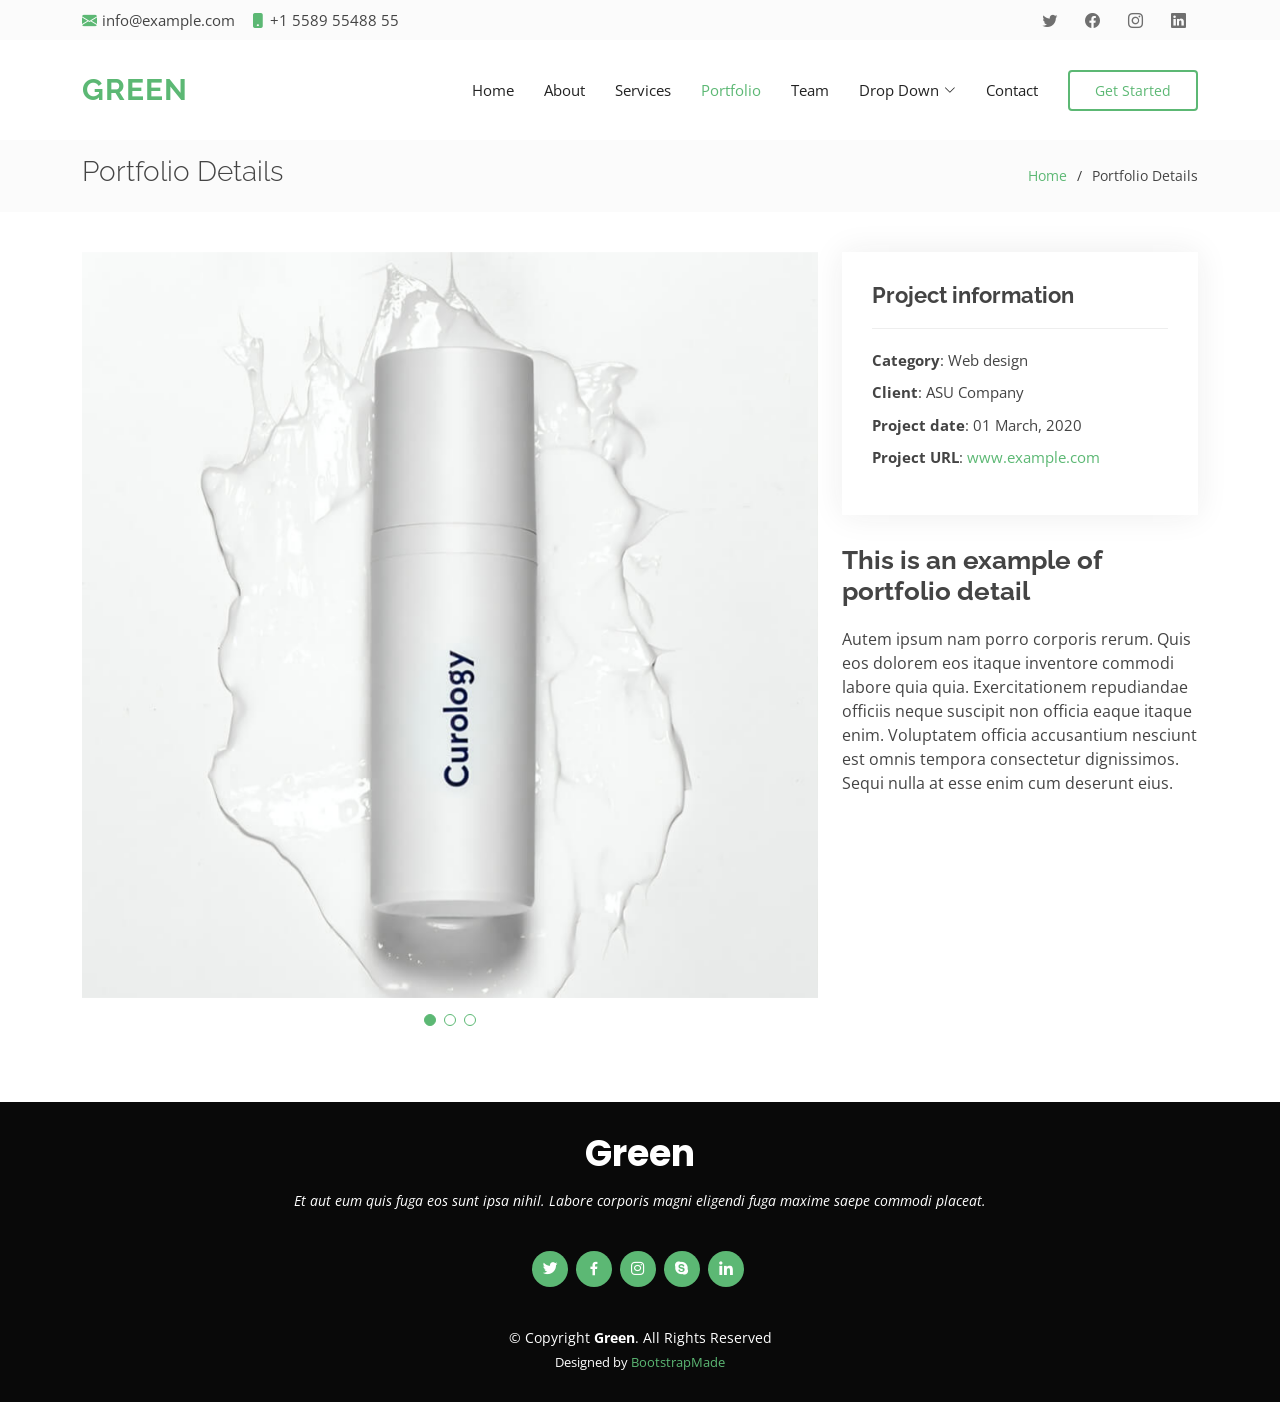
<file: portfolio-details.html>
<!DOCTYPE html>
<html lang="en">

<head>
  <meta charset="utf-8">
  <meta content="width=device-width, initial-scale=1.0" name="viewport">

  <title>Portfolio Details - Green Bootstrap Template</title>
  <meta content="" name="description">
  <meta content="" name="keywords">

  <!-- Favicons -->
  <link href="assets/img/favicon.png" rel="icon">
  <link href="assets/img/apple-touch-icon.png" rel="apple-touch-icon">

  <!-- Google Fonts -->
  <link href="https://fonts.googleapis.com/css?family=Open+Sans:300,300i,400,400i,600,600i,700,700i|Raleway:300,300i,400,400i,500,500i,600,600i,700,700i|Poppins:300,300i,400,400i,500,500i,600,600i,700,700i" rel="stylesheet">

  <!-- Vendor CSS Files -->
  <link href="assets/vendor/animate.css/animate.min.css" rel="stylesheet">
  <link href="assets/vendor/bootstrap/css/bootstrap.min.css" rel="stylesheet">
  <link href="assets/vendor/bootstrap-icons/bootstrap-icons.css" rel="stylesheet">
  <link href="assets/vendor/boxicons/css/boxicons.min.css" rel="stylesheet">
  <link href="assets/vendor/glightbox/css/glightbox.min.css" rel="stylesheet">
  <link href="assets/vendor/swiper/swiper-bundle.min.css" rel="stylesheet">

  <!-- Template Main CSS File -->
  <link href="assets/css/style.css" rel="stylesheet">

  <!-- =======================================================
  * Template Name: Green - v4.10.0
  * Template URL: https://bootstrapmade.com/green-free-one-page-bootstrap-template/
  * Author: BootstrapMade.com
  * License: https://bootstrapmade.com/license/
  ======================================================== -->
</head>

<body>

  <!-- ======= Top Bar ======= -->
  <section id="topbar" class="d-flex align-items-center">
    <div class="container d-flex justify-content-center justify-content-md-between">
      <div class="contact-info d-flex align-items-center">
        <i class="bi bi-envelope-fill"></i><a href="mailto:contact@example.com">info@example.com</a>
        <i class="bi bi-phone-fill phone-icon"></i> +1 5589 55488 55
      </div>
      <div class="social-links d-none d-md-block">
        <a href="#" class="twitter"><i class="bi bi-twitter"></i></a>
        <a href="#" class="facebook"><i class="bi bi-facebook"></i></a>
        <a href="#" class="instagram"><i class="bi bi-instagram"></i></a>
        <a href="#" class="linkedin"><i class="bi bi-linkedin"></i></i></a>
      </div>
    </div>
  </section>

  <!-- ======= Header ======= -->
  <header id="header" class="d-flex align-items-center">
    <div class="container d-flex align-items-center">

      <h1 class="logo me-auto"><a href="index.html">Green</a></h1>
      <!-- Uncomment below if you prefer to use an image logo -->
      <!-- <a href="index.html" class="logo me-auto"><img src="assets/img/logo.png" alt="" class="img-fluid"></a>-->

      <nav id="navbar" class="navbar">
        <ul>
          <li><a class="nav-link scrollto " href="#hero">Home</a></li>
          <li><a class="nav-link scrollto" href="#about">About</a></li>
          <li><a class="nav-link scrollto" href="#services">Services</a></li>
          <li><a class="nav-link scrollto active " href="#portfolio">Portfolio</a></li>
          <li><a class="nav-link scrollto" href="#team">Team</a></li>
          <li class="dropdown"><a href="#"><span>Drop Down</span> <i class="bi bi-chevron-down"></i></a>
            <ul>
              <li><a href="#">Drop Down 1</a></li>
              <li class="dropdown"><a href="#"><span>Deep Drop Down</span> <i class="bi bi-chevron-right"></i></a>
                <ul>
                  <li><a href="#">Deep Drop Down 1</a></li>
                  <li><a href="#">Deep Drop Down 2</a></li>
                  <li><a href="#">Deep Drop Down 3</a></li>
                  <li><a href="#">Deep Drop Down 4</a></li>
                  <li><a href="#">Deep Drop Down 5</a></li>
                </ul>
              </li>
              <li><a href="#">Drop Down 2</a></li>
              <li><a href="#">Drop Down 3</a></li>
              <li><a href="#">Drop Down 4</a></li>
            </ul>
          </li>
          <li><a class="nav-link scrollto" href="#contact">Contact</a></li>
          <li><a class="getstarted scrollto" href="#about">Get Started</a></li>
        </ul>
        <i class="bi bi-list mobile-nav-toggle"></i>
      </nav><!-- .navbar -->

    </div>
  </header><!-- End Header -->

  <main id="main">

    <!-- ======= Breadcrumbs ======= -->
    <section id="breadcrumbs" class="breadcrumbs">
      <div class="container">

        <div class="d-flex justify-content-between align-items-center">
          <h2>Portfolio Details</h2>
          <ol>
            <li><a href="index.html">Home</a></li>
            <li>Portfolio Details</li>
          </ol>
        </div>

      </div>
    </section><!-- End Breadcrumbs -->

    <!-- ======= Portfolio Details Section ======= -->
    <section id="portfolio-details" class="portfolio-details">
      <div class="container">

        <div class="row gy-4">

          <div class="col-lg-8">
            <div class="portfolio-details-slider swiper">
              <div class="swiper-wrapper align-items-center">

                <div class="swiper-slide">
                  <img src="assets/img/portfolio/portfolio-1.jpg" alt="">
                </div>

                <div class="swiper-slide">
                  <img src="assets/img/portfolio/portfolio-2.jpg" alt="">
                </div>

                <div class="swiper-slide">
                  <img src="assets/img/portfolio/portfolio-3.jpg" alt="">
                </div>

              </div>
              <div class="swiper-pagination"></div>
            </div>
          </div>

          <div class="col-lg-4">
            <div class="portfolio-info">
              <h3>Project information</h3>
              <ul>
                <li><strong>Category</strong>: Web design</li>
                <li><strong>Client</strong>: ASU Company</li>
                <li><strong>Project date</strong>: 01 March, 2020</li>
                <li><strong>Project URL</strong>: <a href="#">www.example.com</a></li>
              </ul>
            </div>
            <div class="portfolio-description">
              <h2>This is an example of portfolio detail</h2>
              <p>
                Autem ipsum nam porro corporis rerum. Quis eos dolorem eos itaque inventore commodi labore quia quia. Exercitationem repudiandae officiis neque suscipit non officia eaque itaque enim. Voluptatem officia accusantium nesciunt est omnis tempora consectetur dignissimos. Sequi nulla at esse enim cum deserunt eius.
              </p>
            </div>
          </div>

        </div>

      </div>
    </section><!-- End Portfolio Details Section -->

  </main><!-- End #main -->

  <!-- ======= Footer ======= -->
  <footer id="footer">
    <div class="container">
      <h3>Green</h3>
      <p>Et aut eum quis fuga eos sunt ipsa nihil. Labore corporis magni eligendi fuga maxime saepe commodi placeat.</p>
      <div class="social-links">
        <a href="#" class="twitter"><i class="bx bxl-twitter"></i></a>
        <a href="#" class="facebook"><i class="bx bxl-facebook"></i></a>
        <a href="#" class="instagram"><i class="bx bxl-instagram"></i></a>
        <a href="#" class="google-plus"><i class="bx bxl-skype"></i></a>
        <a href="#" class="linkedin"><i class="bx bxl-linkedin"></i></a>
      </div>
      <div class="copyright">
        &copy; Copyright <strong><span>Green</span></strong>. All Rights Reserved
      </div>
      <div class="credits">
        <!-- All the links in the footer should remain intact. -->
        <!-- You can delete the links only if you purchased the pro version. -->
        <!-- Licensing information: https://bootstrapmade.com/license/ -->
        <!-- Purchase the pro version with working PHP/AJAX contact form: https://bootstrapmade.com/green-free-one-page-bootstrap-template/ -->
        Designed by <a href="https://bootstrapmade.com/">BootstrapMade</a>
      </div>
    </div>
  </footer><!-- End Footer -->

  <a href="#" class="back-to-top d-flex align-items-center justify-content-center"><i class="bi bi-arrow-up-short"></i></a>

  <!-- Vendor JS Files -->
  <script src="assets/vendor/bootstrap/js/bootstrap.bundle.min.js"></script>
  <script src="assets/vendor/glightbox/js/glightbox.min.js"></script>
  <script src="assets/vendor/isotope-layout/isotope.pkgd.min.js"></script>
  <script src="assets/vendor/swiper/swiper-bundle.min.js"></script>
  <script src="assets/vendor/php-email-form/validate.js"></script>

  <!-- Template Main JS File -->
  <script src="assets/js/main.js"></script>

</body>

</html>
</file>
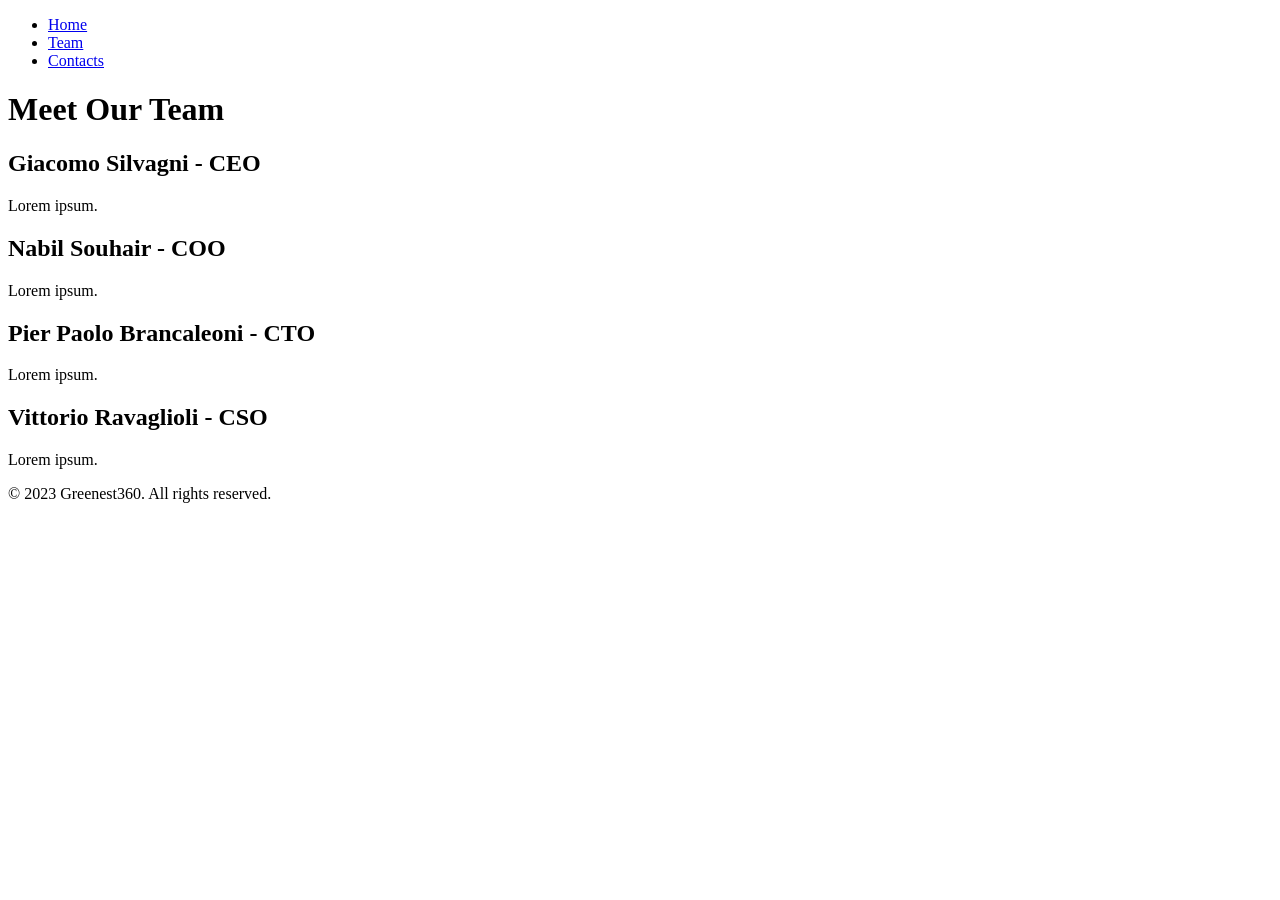
<file: team.html>
<!DOCTYPE html>
<html>
  <head>
    <title>Greenest360 - Team</title>
  </head>
  <body>
    <nav>
      <ul>
        <li><a href="index.html">Home</a></li>
        <li><a href="team.html">Team</a></li>
        <li><a href="contacts.html">Contacts</a></li>
      </ul>
    </nav>
    <main>
      <header>
        <h1>Meet Our Team</h1>
      </header>
      <section>
        <h2>Giacomo Silvagni - CEO</h2>
        <p>Lorem ipsum.</p>
        <h2>Nabil Souhair - COO</h2>
        <p>Lorem ipsum.</p>
        <h2>Pier Paolo Brancaleoni - CTO</h2>
        <p>Lorem ipsum.</p>
        <h2>Vittorio Ravaglioli - CSO</h2>
        <p>Lorem ipsum.</p>
      </section>
    </main>
    <footer>
      <p>&copy; 2023 Greenest360. All rights reserved.</p>
    </footer>
  </body>
</html>
</file>
<file: assets/css/style.css>
/**
* Template Name: Green - v4.10.0
* Template URL: https://bootstrapmade.com/green-free-one-page-bootstrap-template/
* Author: BootstrapMade.com
* License: https://bootstrapmade.com/license/
*/

/*--------------------------------------------------------------
# General
--------------------------------------------------------------*/
body {
  font-family: "Open Sans", sans-serif;
  color: #444444;
}

a {
  text-decoration: none;
  color: #5cb874;
}

a:hover {
  color: #80c792;
  text-decoration: none;
}

h1,
h2,
h3,
h4,
h5,
h6 {
  font-family: "Raleway", sans-serif;
}

/*--------------------------------------------------------------
# Back to top button
--------------------------------------------------------------*/
.back-to-top {
  position: fixed;
  visibility: hidden;
  opacity: 0;
  right: 15px;
  bottom: 15px;
  z-index: 996;
  background: #5cb874;
  width: 40px;
  height: 40px;
  border-radius: 4px;
  transition: all 0.4s;
}

.back-to-top i {
  font-size: 24px;
  color: #fff;
  line-height: 0;
}

.back-to-top:hover {
  background: #78c48c;
  color: #fff;
}

.back-to-top.active {
  visibility: visible;
  opacity: 1;
}

/*--------------------------------------------------------------
# Top Bar
--------------------------------------------------------------*/
#topbar {
  background: #fbfbfb;
  font-size: 15px;
  height: 40px;
  padding: 0;
}

#topbar .contact-info a {
  line-height: 0;
  color: #444444;
  transition: 0.3s;
}

#topbar .contact-info a:hover {
  color: #5cb874;
}

#topbar .contact-info i {
  color: #5cb874;
  line-height: 0;
  margin-right: 5px;
}

#topbar .contact-info .phone-icon {
  margin-left: 15px;
}

#topbar .social-links a {
  color: #6f6f6f;
  padding: 4px 12px;
  display: inline-block;
  line-height: 1px;
  transition: 0.3s;
}

#topbar .social-links a:hover {
  color: #5cb874;
}

/*--------------------------------------------------------------
# Header
--------------------------------------------------------------*/
#header {
  background: #fff;
  transition: all 0.5s;
  z-index: 997;
  height: 100px;
}

#header.header-scrolled {
  box-shadow: 0px 2px 15px rgba(0, 0, 0, 0.1);
}

#header .logo {
  font-size: 30px;
  margin: 0;
  padding: 0;
  line-height: 1;
  font-weight: 700;
  letter-spacing: 1px;
  text-transform: uppercase;
}

#header .logo a {
  color: #5cb874;
}

#header .logo img {
  max-height: 300px;
}

.scrolled-offset {
  margin-top: 70px;
}

/*--------------------------------------------------------------
# Navigation Menu
--------------------------------------------------------------*/
/**
* Desktop Navigation 
*/
.navbar {
  padding: 0;
}

.navbar ul {
  margin: 0;
  padding: 0;
  display: flex;
  list-style: none;
  align-items: center;
}

.navbar li {
  position: relative;
}

.navbar a,
.navbar a:focus {
  display: flex;
  align-items: center;
  justify-content: space-between;
  padding: 10px 0 10px 30px;
  font-size: 15px;
  color: #222222;
  white-space: nowrap;
  transition: 0.3s;
}

.navbar a i,
.navbar a:focus i {
  font-size: 12px;
  line-height: 0;
  margin-left: 5px;
}

.navbar a:hover,
.navbar .active,
.navbar .active:focus,
.navbar li:hover>a {
  color: #5cb874;
}

.navbar .getstarted,
.navbar .getstarted:focus {
  color: #5cb874;
  padding: 8px 25px;
  margin-left: 30px;
  border-radius: 4px;
  border: 2px solid #5cb874;
  transition: 0.3s;
  font-size: 14px;
}

.navbar .getstarted:hover,
.navbar .getstarted:focus:hover {
  background: #5cb874;
  color: #fff;
}

.navbar .dropdown ul {
  display: block;
  position: absolute;
  left: 14px;
  top: calc(100% + 30px);
  margin: 0;
  padding: 10px 0;
  z-index: 99;
  opacity: 0;
  visibility: hidden;
  background: #fff;
  box-shadow: 0px 0px 30px rgba(127, 137, 161, 0.25);
  transition: 0.3s;
}

.navbar .dropdown ul li {
  min-width: 200px;
}

.navbar .dropdown ul a {
  padding: 10px 20px;
  text-transform: none;
}

.navbar .dropdown ul a i {
  font-size: 12px;
}

.navbar .dropdown ul a:hover,
.navbar .dropdown ul .active:hover,
.navbar .dropdown ul li:hover>a {
  color: #5cb874;
}

.navbar .dropdown:hover>ul {
  opacity: 1;
  top: 100%;
  visibility: visible;
}

.navbar .dropdown .dropdown ul {
  top: 0;
  left: calc(100% - 30px);
  visibility: hidden;
}

.navbar .dropdown .dropdown:hover>ul {
  opacity: 1;
  top: 0;
  left: 100%;
  visibility: visible;
}

@media (max-width: 1366px) {
  .navbar .dropdown .dropdown ul {
    left: -90%;
  }

  .navbar .dropdown .dropdown:hover>ul {
    left: -100%;
  }
}

/**
* Mobile Navigation 
*/
.mobile-nav-toggle {
  color: #222222;
  font-size: 28px;
  cursor: pointer;
  display: none;
  line-height: 0;
  transition: 0.5s;
}

.mobile-nav-toggle.bi-x {
  color: #fff;
}

@media (max-width: 991px) {
  .mobile-nav-toggle {
    display: block;
  }

  .navbar ul {
    display: none;
  }
}

.navbar-mobile {
  position: fixed;
  overflow: hidden;
  top: 0;
  right: 0;
  left: 0;
  bottom: 0;
  background: rgba(9, 9, 9, 0.9);
  transition: 0.3s;
  z-index: 999;
}

.navbar-mobile .mobile-nav-toggle {
  position: absolute;
  top: 15px;
  right: 15px;
}

.navbar-mobile ul {
  display: block;
  position: absolute;
  top: 55px;
  right: 15px;
  bottom: 15px;
  left: 15px;
  padding: 10px 0;
  background-color: #fff;
  overflow-y: auto;
  transition: 0.3s;
}

.navbar-mobile a,
.navbar-mobile a:focus {
  padding: 10px 20px;
  font-size: 15px;
  color: #222222;
}

.navbar-mobile a:hover,
.navbar-mobile .active,
.navbar-mobile li:hover>a {
  color: #5cb874;
}

.navbar-mobile .getstarted,
.navbar-mobile .getstarted:focus {
  margin: 15px;
}

.navbar-mobile .dropdown ul {
  position: static;
  display: none;
  margin: 10px 20px;
  padding: 10px 0;
  z-index: 99;
  opacity: 1;
  visibility: visible;
  background: #fff;
  box-shadow: 0px 0px 30px rgba(127, 137, 161, 0.25);
}

.navbar-mobile .dropdown ul li {
  min-width: 200px;
}

.navbar-mobile .dropdown ul a {
  padding: 10px 20px;
}

.navbar-mobile .dropdown ul a i {
  font-size: 12px;
}

.navbar-mobile .dropdown ul a:hover,
.navbar-mobile .dropdown ul .active:hover,
.navbar-mobile .dropdown ul li:hover>a {
  color: #5cb874;
}

.navbar-mobile .dropdown>.dropdown-active {
  display: block;
}

/*--------------------------------------------------------------
# Hero Section
--------------------------------------------------------------*/
#hero {
  width: 100%;
  height: 70vh;
  background-color: rgba(9, 9, 9, 0.8);
  overflow: hidden;
  position: relative;
}

#hero .carousel,
#hero .carousel-inner,
#hero .carousel-item,
#hero .carousel-item::before {
  background-size: cover;
  background-position: center;
  background-repeat: no-repeat;
  position: absolute;
  top: 0;
  right: 0;
  left: 0;
  bottom: 0;
}

#hero .carousel-item::before {
  content: "";
  background-color: rgba(45, 103, 60, 0.8);
}

#hero .carousel-container {
  display: flex;
  justify-content: center;
  align-items: center;
  position: absolute;
  bottom: 0;
  top: 0;
  left: 50px;
  right: 50px;
}

#hero .container {
  text-align: center;
}

#hero h2 {
  color: #fff;
  margin-bottom: 20px;
  font-size: 48px;
  font-weight: 700;
}

#hero p {
  -webkit-animation-delay: 0.4s;
  animation-delay: 0.4s;
  margin: 0 auto 30px auto;
  color: #fff;
}

#hero .carousel-inner .carousel-item {
  transition-property: opacity;
  background-position: center top;
}

#hero .carousel-inner .carousel-item,
#hero .carousel-inner .active.carousel-item-start,
#hero .carousel-inner .active.carousel-item-end {
  opacity: 0;
}

#hero .carousel-inner .active,
#hero .carousel-inner .carousel-item-next.carousel-item-start,
#hero .carousel-inner .carousel-item-prev.carousel-item-end {
  opacity: 1;
  transition: 0.5s;
}

#hero .carousel-control-next-icon,
#hero .carousel-control-prev-icon {
  background: none;
  font-size: 30px;
  line-height: 0;
  width: auto;
  height: auto;
  background: rgba(255, 255, 255, 0.2);
  border-radius: 50px;
  transition: 0.3s;
  color: rgba(255, 255, 255, 0.5);
  width: 54px;
  height: 54px;
  display: flex;
  align-items: center;
  justify-content: center;
}

#hero .carousel-control-next-icon:hover,
#hero .carousel-control-prev-icon:hover {
  background: rgba(255, 255, 255, 0.3);
  color: rgba(255, 255, 255, 0.8);
}

#hero .carousel-indicators li {
  cursor: pointer;
  background: #fff;
  overflow: hidden;
  border: 0;
  width: 12px;
  height: 12px;
  border-radius: 50px;
  opacity: 0.6;
  transition: 0.3s;
}

#hero .carousel-indicators li.active {
  opacity: 1;
  background: #5cb874;
}

#hero .btn-get-started {
  font-family: "Raleway", sans-serif;
  font-weight: 500;
  font-size: 14px;
  letter-spacing: 1px;
  display: inline-block;
  padding: 14px 32px;
  border-radius: 4px;
  transition: 0.5s;
  line-height: 1;
  color: #fff;
  -webkit-animation-delay: 0.8s;
  animation-delay: 0.8s;
  background: #5cb874;
}

#hero .btn-get-started:hover {
  background: #6ec083;
}

@media (max-width: 992px) {
  #hero {
    height: 100vh;
  }

  #hero .carousel-container {
    top: 66px;
  }
}

@media (max-width: 768px) {
  #hero h2 {
    font-size: 28px;
  }
}

@media (min-width: 1024px) {

  #hero .carousel-control-prev,
  #hero .carousel-control-next {
    width: 5%;
  }
}

@media (max-height: 500px) {
  #hero {
    height: 120vh;
  }
}

/*--------------------------------------------------------------
# Sections General
--------------------------------------------------------------*/
.team-background-image {
  background-image: url("media/team_1.jpg");
  background-repeat: no-repeat;
  background-size: cover;
  background-position: center;
}


section {
  padding: 60px 0;
}

.section-bg {
  background-color: #f8fcf9;
}

.section-title {
  text-align: center;
  padding-bottom: 30px;
}

.section-title h2 {
  font-size: 32px;
  font-weight: bold;
  text-transform: uppercase;
  margin-bottom: 20px;
  padding-bottom: 20px;
  position: relative;
}

.section-title h2::before {
  content: "";
  position: absolute;
  display: block;
  width: 120px;
  height: 1px;
  background: #ddd;
  bottom: 1px;
  left: calc(50% - 60px);
}

.section-title h2::after {
  content: "";
  position: absolute;
  display: block;
  width: 40px;
  height: 3px;
  background: #5cb874;
  bottom: 0;
  left: calc(50% - 20px);
}

.section-title p {
  margin-bottom: 0;
  font-size: 14px;
  color: #ffffff;
}

/*--------------------------------------------------------------
# Featured Services
--------------------------------------------------------------*/
.featured-services {
  padding: 20px 0;
}

.featured-services .icon-box {
  padding: 20px;
}

.featured-services .icon-box-bg {
  background-image: linear-gradient(0deg, #222222 0%, #2f2f2f 50%, #222222 100%);
}

.featured-services .icon {
  margin-bottom: 15px;
}

.featured-services .icon i {
  color: #5cb874;
  font-size: 42px;
}

.featured-services .title {
  font-weight: 700;
  margin-bottom: 15px;
  font-size: 18px;
}

.featured-services .title a {
  color: #222222;
  transition: 0.3s;
}

.featured-services .icon-box:hover .title a {
  color: #5cb874;
}

.featured-services .description {
  line-height: 24px;
  font-size: 14px;
}

/*--------------------------------------------------------------
# About Us
--------------------------------------------------------------*/
.about .content h3 {
  font-weight: 700;
  font-size: 28px;
}

.about .content ul {
  list-style: none;
  padding: 0;
}

.about .content ul li {
  padding-bottom: 10px;
}

.about .content ul i {
  font-size: 20px;
  padding-right: 4px;
  color: #5cb874;
}

.about .content p:last-child {
  margin-bottom: 0;
}

/*--------------------------------------------------------------
# Why Us
--------------------------------------------------------------*/
.why-us {
  padding: 0;
}

.why-us .row {
  overflow: hidden;
}

.why-us .content-item {
  padding: 40px;
  border-left: 1px solid #eee;
  border-bottom: 1px solid #eee;
  margin: -1px;
}

.why-us .content-item span {
  display: block;
  font-size: 24px;
  font-weight: 400;
  color: #6ec083;
}

.why-us .content-item h4 {
  font-size: 26px;
  font-weight: 300;
  padding: 0;
  margin: 20px 0;
}

.why-us .content-item p {
  color: #aaaaaa;
  font-size: 15px;
  margin: 0;
  padding: 0;
}

@media (max-width: 768px) {
  .why-us .content-item {
    padding: 40px 0;
  }
}

/*--------------------------------------------------------------
# Our Clients
--------------------------------------------------------------*/
.clients .swiper-slide img {
  opacity: 0.5;
  transition: 0.3s;
}

.clients .swiper-slide img:hover {
  opacity: 1;
}

.clients .swiper-pagination {
  margin-top: 20px;
  position: relative;
}

.clients .swiper-pagination .swiper-pagination-bullet {
  width: 12px;
  height: 12px;
  background-color: #fff;
  opacity: 1;
  border: 1px solid #5cb874;
}

.clients .swiper-pagination .swiper-pagination-bullet-active {
  background-color: #5cb874;
}

/*--------------------------------------------------------------
# Services
--------------------------------------------------------------*/
.services {
  background: #5cb874;
}

.services .icon-box {
  text-align: center;
  padding: 70px 20px 80px 20px;
  transition: all ease-in-out 0.3s;
  background: #fff;
  box-shadow: 0px 5px 90px 0px rgba(110, 123, 131, 0.1);
}

.services .icon-box .icon {
  margin: 0 auto;
  width: 100px;
  height: 100px;
  display: flex;
  align-items: center;
  justify-content: center;
  transition: ease-in-out 0.3s;
  position: relative;
}

.services .icon-box .icon i {
  font-size: 36px;
  transition: 0.5s;
  position: relative;
}

.services .icon-box .icon svg {
  position: absolute;
  top: 0;
  left: 0;
}

.services .icon-box .icon svg path {
  transition: 0.5s;
  fill: #f5f5f5;
}

.services .icon-box h4 {
  font-weight: 600;
  margin: 10px 0 15px 0;
  font-size: 22px;
}

.services .icon-box h4 a {
  color: #222222;
  transition: ease-in-out 0.3s;
}

.services .icon-box p {
  line-height: 24px;
  font-size: 14px;
  margin-bottom: 0;
}

.services .icon-box:hover {
  border-color: #fff;
  box-shadow: 0px 0 35px 0 rgba(0, 0, 0, 0.08);
}

.services .iconbox-blue i {
  color: #47aeff;
}

.services .iconbox-blue:hover .icon i {
  color: #fff;
}

.services .iconbox-blue:hover .icon path {
  fill: #47aeff;
}

.services .iconbox-orange i {
  color: #ffa76e;
}

.services .iconbox-orange:hover .icon i {
  color: #fff;
}

.services .iconbox-orange:hover .icon path {
  fill: #ffa76e;
}

.services .iconbox-pink i {
  color: #e80368;
}

.services .iconbox-pink:hover .icon i {
  color: #fff;
}

.services .iconbox-pink:hover .icon path {
  fill: #e80368;
}

.services .iconbox-yellow i {
  color: #ffbb2c;
}

.services .iconbox-yellow:hover .icon i {
  color: #fff;
}

.services .iconbox-yellow:hover .icon path {
  fill: #ffbb2c;
}

.services .iconbox-red i {
  color: #ff5828;
}

.services .iconbox-red:hover .icon i {
  color: #fff;
}

.services .iconbox-red:hover .icon path {
  fill: #ff5828;
}

.services .iconbox-teal i {
  color: #11dbcf;
}

.services .iconbox-teal:hover .icon i {
  color: #fff;
}

.services .iconbox-teal:hover .icon path {
  fill: #11dbcf;
}

/*--------------------------------------------------------------
# Cta
--------------------------------------------------------------*/
.cta {
  background: #5cb874;
  padding: 80px 0;
}

.cta h3 {
  color: #fff;
  font-size: 28px;
  font-weight: 700;
}

.cta p {
  color: #fff;
}

.cta .cta-btn {
  font-family: "Raleway", sans-serif;
  font-weight: 600;
  font-size: 14px;
  letter-spacing: 1px;
  display: inline-block;
  padding: 10px 30px;
  border-radius: 2px;
  transition: 0.5s;
  margin: 10px;
  border: 2px solid #fff;
  color: #fff;
  border-radius: 4px;
}

.cta .cta-btn:hover {
  background: #fff;
  color: #5cb874;
}

@media (max-width: 1024px) {
  .cta {
    background-attachment: scroll;
  }
}

@media (min-width: 769px) {
  .cta .cta-btn-container {
    display: flex;
    align-items: center;
    justify-content: flex-end;
  }
}

/*--------------------------------------------------------------
# Portfolio
--------------------------------------------------------------*/
.portfolio .portfolio-item {
  margin-bottom: 30px;
}

.portfolio #portfolio-flters {
  padding: 0;
  margin: 0 auto 20px auto;
  list-style: none;
  text-align: center;
}

.portfolio #portfolio-flters li {
  cursor: pointer;
  display: inline-block;
  padding: 8px 15px 10px 15px;
  font-size: 14px;
  font-weight: 600;
  line-height: 1;
  text-transform: uppercase;
  color: #444444;
  margin-bottom: 5px;
  transition: all 0.3s ease-in-out;
  border-radius: 3px;
}

.portfolio #portfolio-flters li:hover,
.portfolio #portfolio-flters li.filter-active {
  color: #fff;
  background: #5cb874;
}

.portfolio #portfolio-flters li:last-child {
  margin-right: 0;
}

.portfolio .portfolio-wrap {
  transition: 0.3s;
  position: relative;
  overflow: hidden;
  z-index: 1;
  background: rgba(34, 34, 34, 0.6);
}

.portfolio .portfolio-wrap::before {
  content: "";
  background: rgba(34, 34, 34, 0.6);
  position: absolute;
  left: 0;
  right: 0;
  top: 0;
  bottom: 0;
  transition: all ease-in-out 0.3s;
  z-index: 2;
  opacity: 0;
}

.portfolio .portfolio-wrap img {
  transition: all ease-in-out 0.3s;
}

.portfolio .portfolio-wrap .portfolio-info {
  opacity: 0;
  position: absolute;
  top: 0;
  left: 0;
  right: 0;
  bottom: 0;
  z-index: 3;
  transition: all ease-in-out 0.3s;
  display: flex;
  flex-direction: column;
  justify-content: flex-end;
  align-items: flex-start;
  padding: 20px;
}

.portfolio .portfolio-wrap .portfolio-info h4 {
  font-size: 20px;
  color: #fff;
  font-weight: 600;
}

.portfolio .portfolio-wrap .portfolio-info p {
  color: rgba(255, 255, 255, 0.7);
  font-size: 14px;
  text-transform: uppercase;
  padding: 0;
  margin: 0;
  font-style: italic;
}

.portfolio .portfolio-wrap .portfolio-links {
  text-align: center;
  z-index: 4;
}

.portfolio .portfolio-wrap .portfolio-links a {
  color: #fff;
  margin: 0 5px 0 0;
  font-size: 28px;
  display: inline-block;
  transition: 0.3s;
}

.portfolio .portfolio-wrap .portfolio-links a:hover {
  color: #6ec083;
}

.portfolio .portfolio-wrap:hover::before {
  opacity: 1;
}

.portfolio .portfolio-wrap:hover img {
  transform: scale(1.2);
}

.portfolio .portfolio-wrap:hover .portfolio-info {
  opacity: 1;
}

/*--------------------------------------------------------------
# Portfolio Details
--------------------------------------------------------------*/
.portfolio-details {
  padding-top: 40px;
}

.portfolio-details .portfolio-details-slider img {
  width: 100%;
}

.portfolio-details .portfolio-details-slider .swiper-pagination {
  margin-top: 20px;
  position: relative;
}

.portfolio-details .portfolio-details-slider .swiper-pagination .swiper-pagination-bullet {
  width: 12px;
  height: 12px;
  background-color: #fff;
  opacity: 1;
  border: 1px solid #5cb874;
}

.portfolio-details .portfolio-details-slider .swiper-pagination .swiper-pagination-bullet-active {
  background-color: #5cb874;
}

.portfolio-details .portfolio-info {
  padding: 30px;
  box-shadow: 0px 0 30px rgba(34, 34, 34, 0.08);
}

.portfolio-details .portfolio-info h3 {
  font-size: 22px;
  font-weight: 700;
  margin-bottom: 20px;
  padding-bottom: 20px;
  border-bottom: 1px solid #eee;
}

.portfolio-details .portfolio-info ul {
  list-style: none;
  padding: 0;
  font-size: 15px;
}

.portfolio-details .portfolio-info ul li+li {
  margin-top: 10px;
}

.portfolio-details .portfolio-description {
  padding-top: 30px;
}

.portfolio-details .portfolio-description h2 {
  font-size: 26px;
  font-weight: 700;
  margin-bottom: 20px;
}

.portfolio-details .portfolio-description p {
  padding: 0;
}

/*--------------------------------------------------------------
# Team
--------------------------------------------------------------*/

.team .member {
  text-align: center;
  margin-bottom: 20px;
  box-shadow: 0px 0px 12px 0px rgba(34, 34, 34, 0.07);
  padding: 30px 20px;
  background: #fff;
}

.team .member img {
  max-width: 60%;
  border-radius: 50%;
  margin: 0 0 30px 0;
}

.team .member h4 {
  font-weight: 700;
  margin-bottom: 2px;
  font-size: 18px;
}

.team .member span {
  font-style: italic;
  display: block;
  font-size: 13px;
}

.team .member p {
  padding-top: 10px;
  font-size: 14px;
  font-style: italic;
  color: #aaaaaa;
}

.team .member .social {
  margin-top: 15px;
}

.team .member .social a {
  color: #919191;
  transition: 0.3s;
}

.team .member .social a:hover {
  color: #5cb874;
}

.team .member .social i {
  font-size: 18px;
  margin: 0 2px;
}

/*--------------------------------------------------------------
# Contact
--------------------------------------------------------------*/
.contact {
  background: #5cb874;
}

.contact .info {
  border-top: 3px solid #5cb874;
  border-bottom: 3px solid #5cb874;
  padding: 30px;
  background: #fff;
  width: 100%;
  box-shadow: 0 0 24px 0 rgba(0, 0, 0, 0.12);
}

.contact .info i {
  font-size: 20px;
  color: #5cb874;
  float: left;
  width: 44px;
  height: 44px;
  background: #eaf6ed;
  display: flex;
  justify-content: center;
  align-items: center;
  border-radius: 50px;
  transition: all 0.3s ease-in-out;
}

.contact .info h4 {
  padding: 0 0 0 60px;
  font-size: 20px;
  font-weight: 600;
  margin-bottom: 5px;
  color: #222222;
}

.contact .info p {
  padding: 0 0 10px 60px;
  margin-bottom: 20px;
  font-size: 14px;
  color: #555555;
}

.contact .info .social-links {
  padding-left: 60px;
}

.contact .info .social-links a {
  font-size: 18px;
  display: inline-block;
  background: #333;
  color: #fff;
  line-height: 1;
  padding: 8px 0;
  border-radius: 50%;
  text-align: center;
  width: 36px;
  height: 36px;
  transition: 0.3s;
  margin-right: 10px;
}

.contact .info .social-links a:hover {
  background: #5cb874;
  color: #fff;
}

.contact .info .email:hover i,
.contact .info .address:hover i,
.contact .info .phone:hover i {
  background: #5cb874;
  color: #fff;
}

.contact .php-email-form {
  width: 100%;
  border-top: 3px solid #5cb874;
  border-bottom: 3px solid #5cb874;
  padding: 30px;
  background: #fff;
  box-shadow: 0 0 24px 0 rgba(0, 0, 0, 0.12);
}

.contact .php-email-form .form-group {
  padding-bottom: 8px;
}

.contact .php-email-form .error-message {
  display: none;
  color: #fff;
  background: #ed3c0d;
  text-align: left;
  padding: 15px;
  font-weight: 600;
}

.contact .php-email-form .error-message br+br {
  margin-top: 25px;
}

.contact .php-email-form .sent-message {
  display: none;
  color: #fff;
  background: #18d26e;
  text-align: center;
  padding: 15px;
  font-weight: 600;
}

.contact .php-email-form .loading {
  display: none;
  background: #fff;
  text-align: center;
  padding: 15px;
}

.contact .php-email-form .loading:before {
  content: "";
  display: inline-block;
  border-radius: 50%;
  width: 24px;
  height: 24px;
  margin: 0 10px -6px 0;
  border: 3px solid #18d26e;
  border-top-color: #eee;
  -webkit-animation: animate-loading 1s linear infinite;
  animation: animate-loading 1s linear infinite;
}

.contact .php-email-form input,
.contact .php-email-form textarea {
  border-radius: 0;
  box-shadow: none;
  font-size: 14px;
  border-radius: 4px;
}

.contact .php-email-form input:focus,
.contact .php-email-form textarea:focus {
  border-color: #5cb874;
}

.contact .php-email-form input {
  height: 44px;
}

.contact .php-email-form textarea {
  padding: 10px 12px;
}

.contact .php-email-form button[type=submit] {
  background: #5cb874;
  border: 0;
  padding: 10px 24px;
  color: #fff;
  transition: 0.4s;
  border-radius: 4px;
}

.contact .php-email-form button[type=submit]:hover {
  background: #6ec083;
}

@-webkit-keyframes animate-loading {
  0% {
    transform: rotate(0deg);
  }

  100% {
    transform: rotate(360deg);
  }
}

@keyframes animate-loading {
  0% {
    transform: rotate(0deg);
  }

  100% {
    transform: rotate(360deg);
  }
}

/*--------------------------------------------------------------
# Breadcrumbs
--------------------------------------------------------------*/
.breadcrumbs {
  padding: 15px 0;
  background: #fbfbfb;
  min-height: 40px;
}

@media (max-width: 992px) {
  .breadcrumbs {
    margin-top: 66px;
  }
}

.breadcrumbs h2 {
  font-size: 28px;
  font-weight: 300;
}

.breadcrumbs ol {
  display: flex;
  flex-wrap: wrap;
  list-style: none;
  padding: 0;
  margin: 0;
  font-size: 14px;
}

.breadcrumbs ol li+li {
  padding-left: 10px;
}

.breadcrumbs ol li+li::before {
  display: inline-block;
  padding-right: 10px;
  color: #3c3c3c;
  content: "/";
}

@media (max-width: 768px) {
  .breadcrumbs .d-flex {
    display: block !important;
  }

  .breadcrumbs ol {
    display: block;
  }

  .breadcrumbs ol li {
    display: inline-block;
  }
}

/*--------------------------------------------------------------
# Footer
--------------------------------------------------------------*/
#footer {
  background: #090909;
  color: #fff;
  font-size: 14px;
  text-align: center;
  padding: 30px 0;
}

#footer h3 {
  font-size: 36px;
  font-weight: 700;
  color: #fff;
  position: relative;
  font-family: "Poppins", sans-serif;
  padding: 0;
  margin: 0 0 15px 0;
}

#footer p {
  font-size: 15;
  font-style: italic;
  padding: 0;
  margin: 0 0 40px 0;
}

#footer .social-links {
  margin: 0 0 40px 0;
}

#footer .social-links a {
  font-size: 18px;
  display: inline-block;
  background: #5cb874;
  color: #fff;
  line-height: 1;
  padding: 8px 0;
  margin-right: 4px;
  border-radius: 50%;
  text-align: center;
  width: 36px;
  height: 36px;
  transition: 0.3s;
}

#footer .social-links a:hover {
  background: #449d5b;
  color: #fff;
  text-decoration: none;
}

#footer .copyright {
  margin: 0 0 5px 0;
}

#footer .credits {
  font-size: 13px;
}
</file>
